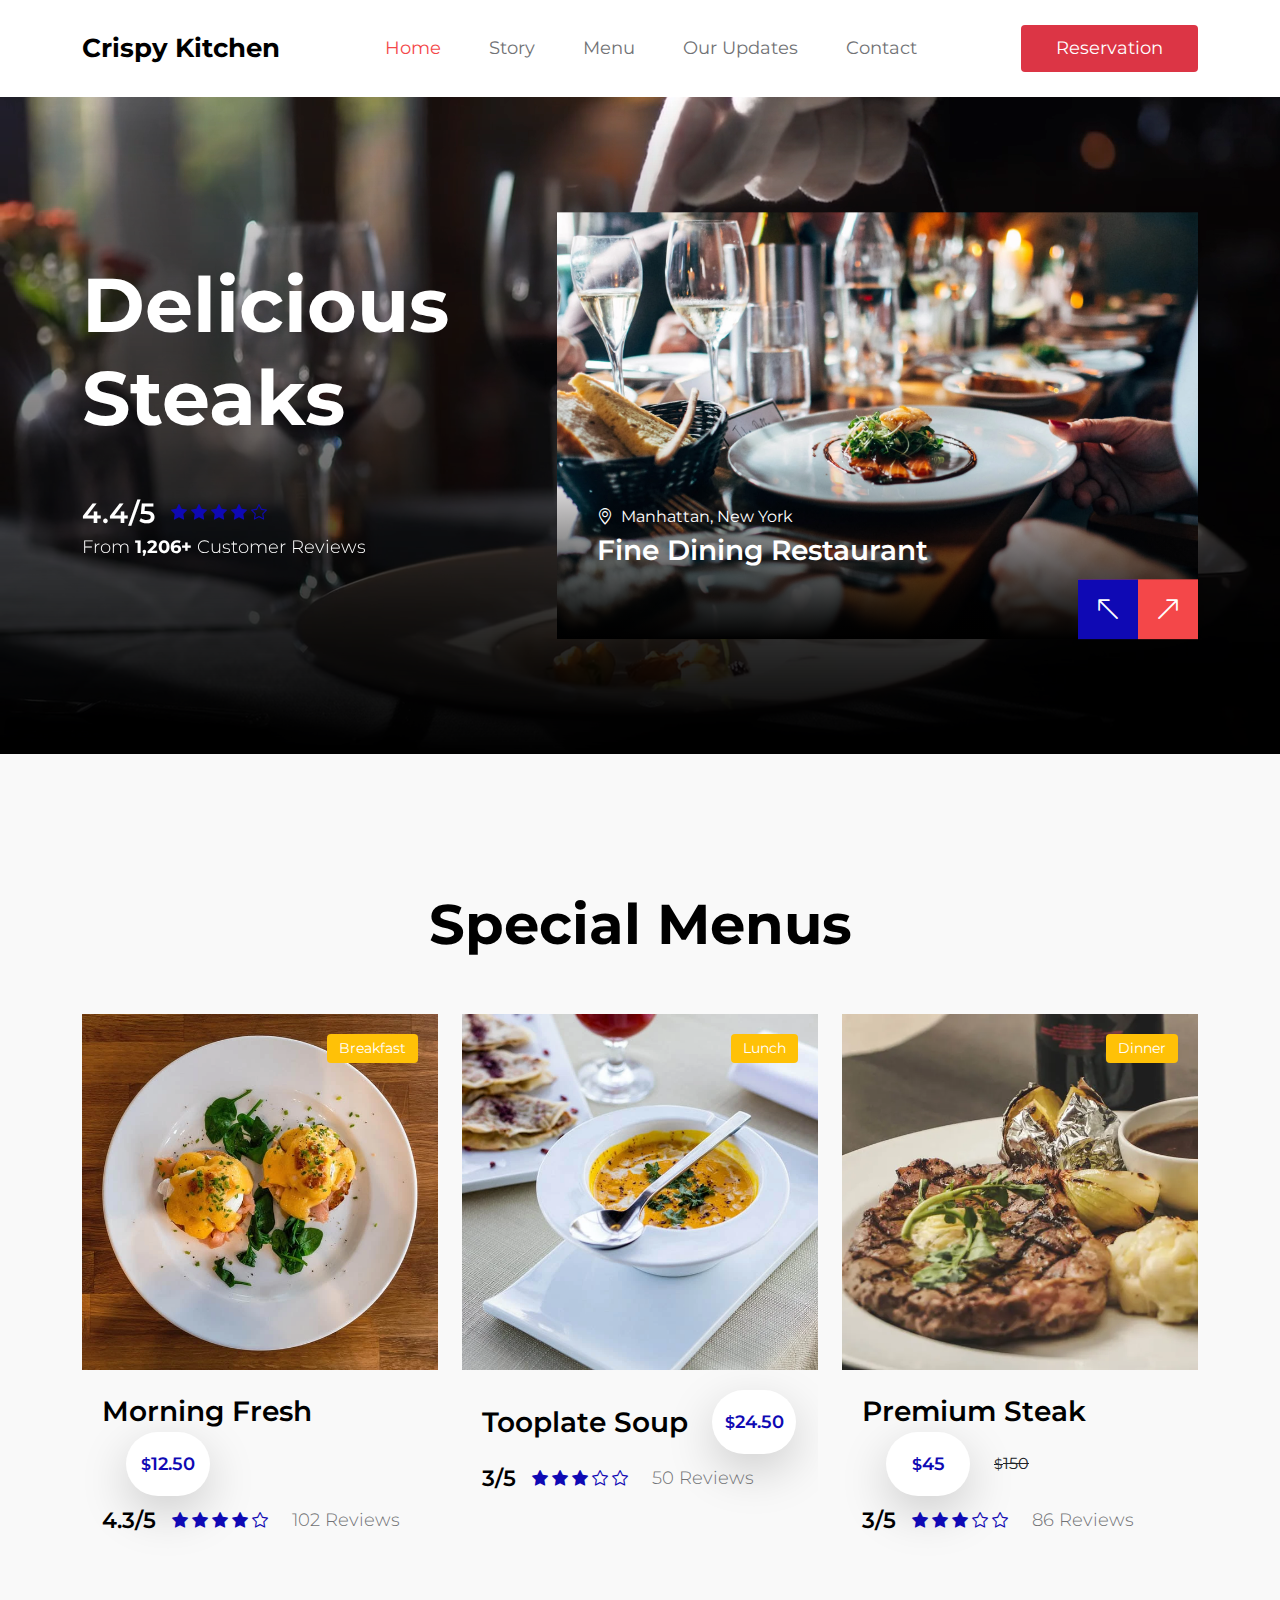
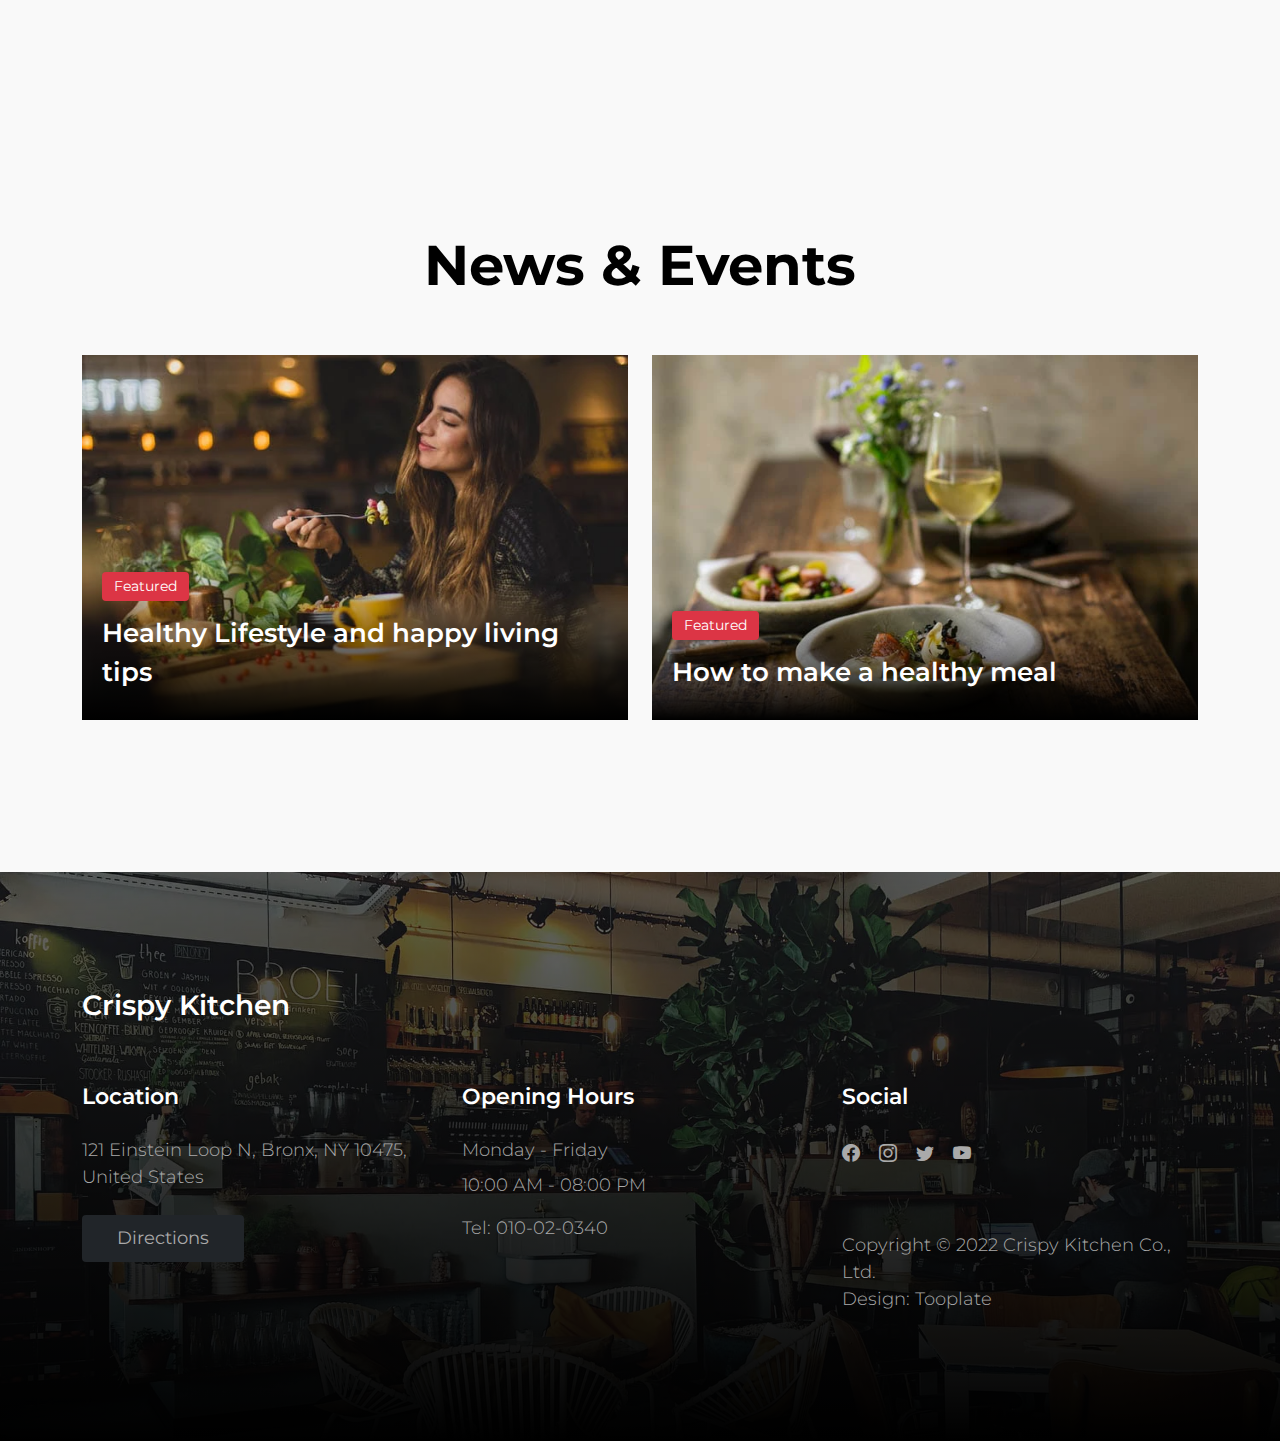
<file: index.html>
<!doctype html>
<html lang="en">
<head>
    <meta charset="utf-8">
    <meta name="viewport" content="width=device-width, initial-scale=1">
    <title>Crispy Kitchen - Bootstrap 5 HTML Template</title>
    <link rel="preconnect" href="https://fonts.googleapis.com">
    <link rel="preconnect" href="https://fonts.gstatic.com" crossorigin>
    <link href="https://fonts.googleapis.com/css2?family=Montserrat:wght@300;400;600;700&display=swap" rel="stylesheet">
    <link href="css/bootstrap.min.css" rel="stylesheet">
    <link href="css/bootstrap-icons.css" rel="stylesheet">
    <link href="css/tooplate-crispy-kitchen.css" rel="stylesheet">
</head>
<body>
    <nav class="navbar navbar-expand-lg bg-white shadow-lg">
        <div class="container">
            <button class="navbar-toggler" type="button" data-bs-toggle="collapse" data-bs-target="#navbarNav">
                <span class="navbar-toggler-icon"></span>
            </button>
            <a class="navbar-brand" href="index.html">Crispy Kitchen</a>
            <div class="d-lg-none">
                <button type="button" class="custom-btn btn btn-danger" data-bs-toggle="modal" data-bs-target="#BookingModal">Reservation</button>
            </div>
            <div class="collapse navbar-collapse" id="navbarNav">
                <ul class="navbar-nav mx-auto">
                    <li class="nav-item"><a class="nav-link active" href="index.html">Home</a></li>
                    <li class="nav-item"><a class="nav-link" href="about.html">Story</a></li>
                    <li class="nav-item"><a class="nav-link" href="menu.html">Menu</a></li>
                    <li class="nav-item"><a class="nav-link" href="news.html">Our Updates</a></li>
                    <li class="nav-item"><a class="nav-link" href="contact.html">Contact</a></li>
                </ul>
            </div>
            <div class="d-none d-lg-block">
                <button type="button" class="custom-btn btn btn-danger" data-bs-toggle="modal" data-bs-target="#BookingModal">Reservation</button>
            </div>
        </div>
    </nav>

    <main>
        <section class="hero">
            <div class="container">
                <div class="row">
                    <div class="col-lg-5 col-12 m-auto">
                        <div class="heroText">
                            <h1 class="text-white mb-lg-5 mb-3">Delicious Steaks</h1>
                            <div class="c-reviews my-3 d-flex flex-wrap align-items-center">
                                <div class="d-flex flex-wrap align-items-center">
                                    <h4 class="text-white mb-0 me-3">4.4/5</h4>
                                    <div class="reviews-stars">
                                        <i class="bi-star-fill reviews-icon"></i>
                                        <i class="bi-star-fill reviews-icon"></i>
                                        <i class="bi-star-fill reviews-icon"></i>
                                        <i class="bi-star-fill reviews-icon"></i>
                                        <i class="bi-star reviews-icon"></i>
                                    </div>
                                </div>
                                <p class="text-white w-100">From <strong>1,206+</strong> Customer Reviews</p>
                            </div>
                        </div>
                    </div>
                    <div class="col-lg-7 col-12">
                        <div id="carouselExampleCaptions" class="carousel carousel-fade hero-carousel slide" data-bs-ride="carousel">
                            <div class="carousel-inner">
                                <div class="carousel-item active">
                                    <div class="carousel-image-wrap">
                                        <img src="images/slide/jay-wennington-N_Y88TWmGwA-unsplash.webp" class="img-fluid carousel-image" alt="1" loading="lazy">
                                    </div>
                                    <div class="carousel-caption">
                                        <span class="text-white"><i class="bi-geo-alt me-2"></i>Manhattan, New York</span>
                                        <h4 class="hero-text">Fine Dining Restaurant</h4>
                                    </div>
                                </div>
                                <div class="carousel-item">
                                    <div class="carousel-image-wrap">
                                        <img src="images/slide/jason-leung-O67LZfeyYBk-unsplash.webp" class="img-fluid carousel-image" alt="2" loading="lazy">
                                    </div>
                                    <div class="carousel-caption">
                                        <div class="d-flex align-items-center">
                                            <h4 class="hero-text">Steak</h4>
                                            <span class="price-tag ms-4"><small>$</small>26.50</span>
                                        </div>
                                        <div class="d-flex flex-wrap align-items-center">
                                            <h5 class="reviews-text mb-0 me-3">3.8/5</h5>
                                            <div class="reviews-stars">
                                                <i class="bi-star-fill reviews-icon"></i>
                                                <i class="bi-star-fill reviews-icon"></i>
                                                <i class="bi-star-fill reviews-icon"></i>
                                                <i class="bi-star reviews-icon"></i>
                                                <i class="bi-star reviews-icon"></i>
                                            </div>
                                        </div>
                                    </div>
                                </div>
                                <div class="carousel-item">
                                    <div class="carousel-image-wrap">
                                        <img src="images/slide/ivan-torres-MQUqbmszGGM-unsplash.webp" class="img-fluid carousel-image" alt="3" loading="lazy">
                                    </div>
                                    <div class="carousel-caption">
                                        <div class="d-flex align-items-center">
                                            <h4 class="hero-text">Sausage Pasta</h4>
                                            <span class="price-tag ms-4"><small>$</small>18.25</span>
                                        </div>
                                        <div class="d-flex flex-wrap align-items-center">
                                            <h5 class="reviews-text mb-0 me-3">4.2/5</h5>
                                            <div class="reviews-stars">
                                                <i class="bi-star-fill reviews-icon"></i>
                                                <i class="bi-star-fill reviews-icon"></i>
                                                <i class="bi-star-fill reviews-icon"></i>
                                                <i class="bi-star-fill reviews-icon"></i>
                                                <i class="bi-star reviews-icon"></i>
                                            </div>
                                        </div>
                                    </div>
                                </div>
                            </div>
                            <button class="carousel-control-prev" type="button" data-bs-target="#carouselExampleCaptions" data-bs-slide="prev">
                                <span class="carousel-control-prev-icon" aria-hidden="true"></span>
                                <span class="visually-hidden">Previous</span>
                            </button>
                            <button class="carousel-control-next" type="button" data-bs-target="#carouselExampleCaptions" data-bs-slide="next">
                                <span class="carousel-control-next-icon" aria-hidden="true"></span>
                                <span class="visually-hidden">Next</span>
                            </button>
                        </div>
                    </div>
                </div>
            </div>
            <div class="video-wrap">
                <video autoplay loop muted class="custom-video">
                    <source src="video/production_ID_3769033.mp4" type="video/mp4">
                    Your browser does not support the video tag.
                </video>
            </div>
            <div class="overlay"></div>
        </section>

        <section class="menu section-padding">
            <div class="container">
                <div class="row">
                    <div class="col-12">
                        <h2 class="text-center mb-lg-5 mb-4">Special Menus</h2>
                    </div>
                    <div class="col-lg-4 col-md-6 col-12">
                        <div class="menu-thumb">
                            <div class="menu-image-wrap">
                                <img src="images/breakfast/brett-jordan-8xt8-HIFqc8-unsplash.webp" class="img-fluid menu-image" alt="4" loading="lazy">
                                <span class="menu-tag bg-warning">Breakfast</span>
                            </div>
                            <div class="menu-info d-flex flex-wrap align-items-center">
                                <h4 class="mb-0">Morning Fresh</h4>
                                <span class="price-tag bg-white shadow-lg ms-4"><small>$</small>12.50</span>
                                <div class="d-flex flex-wrap align-items-center w-100 mt-2">
                                    <h6 class="reviews-text mb-0 me-3">4.3/5</h6>
                                    <div class="reviews-stars">
                                        <i class="bi-star-fill reviews-icon"></i>
                                        <i class="bi-star-fill reviews-icon"></i>
                                        <i class="bi-star-fill reviews-icon"></i>
                                        <i class="bi-star-fill reviews-icon"></i>
                                        <i class="bi-star reviews-icon"></i>
                                    </div>
                                    <p class="reviews-text mb-0 ms-4">102 Reviews</p>
                                </div>
                            </div>
                        </div>
                    </div>
                    <div class="col-lg-4 col-md-6 col-12">
                        <div class="menu-thumb">
                            <div class="menu-image-wrap">
                                <img src="images/lunch/farhad-ibrahimzade-MGKqxm6u2bc-unsplash.webp" class="img-fluid menu-image" alt="5" loading="lazy">
                                <span class="menu-tag bg-warning">Lunch</span>
                            </div>
                            <div class="menu-info d-flex flex-wrap align-items-center">
                                <h4 class="mb-0">Tooplate Soup</h4>
                                <span class="price-tag bg-white shadow-lg ms-4"><small>$</small>24.50</span>
                                <div class="d-flex flex-wrap align-items-center w-100 mt-2">
                                    <h6 class="reviews-text mb-0 me-3">3/5</h6>
                                    <div class="reviews-stars">
                                        <i class="bi-star-fill reviews-icon"></i>
                                        <i class="bi-star-fill reviews-icon"></i>
                                        <i class="bi-star-fill reviews-icon"></i>
                                        <i class="bi-star reviews-icon"></i>
                                        <i class="bi-star reviews-icon"></i>
                                    </div>
                                    <p class="reviews-text mb-0 ms-4">50 Reviews</p>
                                </div>
                            </div>
                        </div>
                    </div>
                    <div class="col-lg-4 col-md-6 col-12">
                        <div class="menu-thumb">
                            <div class="menu-image-wrap">
                                <img src="images/dinner/keriliwi-c3mFafsFz2w-unsplash.webp" class="img-fluid menu-image" alt="6" loading="lazy">
                                <span class="menu-tag bg-warning">Dinner</span>
                            </div>
                            <div class="menu-info d-flex flex-wrap align-items-center">
                                <h4 class="mb-0">Premium Steak</h4>
                                <span class="price-tag bg-white shadow-lg ms-4"><small>$</small>45</span>
                                <del class="ms-4"><small>$</small>150</del>
                                <div class="d-flex flex-wrap align-items-center w-100 mt-2">
                                    <h6 class="reviews-text mb-0 me-3">3/5</h6>
                                    <div class="reviews-stars">
                                        <i class="bi-star-fill reviews-icon"></i>
                                        <i class="bi-star-fill reviews-icon"></i>
                                        <i class="bi-star-fill reviews-icon"></i>
                                        <i class="bi-star reviews-icon"></i>
                                        <i class="bi-star reviews-icon"></i>
                                    </div>
                                    <p class="reviews-text mb-0 ms-4">86 Reviews</p>
                                </div>
                            </div>
                        </div>
                    </div>
                </div>
            </div>
        </section>

        <section class="news section-padding">
            <div class="container">
                <div class="row">
                    <h2 class="text-center mb-lg-5 mb-4">News &amp; Events</h2>
                    <div class="col-lg-6 col-md-6 col-12">
                        <div class="news-thumb mb-4">
                            <a href="news-detail.html">
                                <img src="images/news/pablo-merchan-montes-Orz90t6o0e4-unsplash.webp" class="img-fluid news-image" alt="7" loading="lazy">
                            </a>
                            <div class="news-text-info news-text-info-large">
                                <span class="category-tag bg-danger">Featured</span>
                                <h5 class="news-title mt-2">
                                    <a href="news-detail.html" class="news-title-link">Healthy Lifestyle and happy living tips</a>
                                </h5>
                            </div>
                        </div>
                    </div>
                    <div class="col-lg-6 col-md-6 col-12">
                        <div class="news-thumb mb-4">
                            <a href="news-detail.html">
                                <img src="images/news/stefan-johnson-xIFbDeGcy44-unsplash.webp" class="img-fluid news-image" alt="8" loading="lazy">
                            </a>
                            <div class="news-text-info news-text-info-large">
                                <span class="category-tag bg-danger">Featured</span>
                                <h5 class="news-title mt-2">
                                    <a href="news-detail.html" class="news-title-link">How to make a healthy meal</a>
                                </h5>
                            </div>
                        </div>
                    </div>
                </div>
            </div>
        </section>
    </main>

    <footer class="site-footer section-padding">
        <div class="container">
            <div class="row">
                <div class="col-12">
                    <h4 class="text-white mb-4 me-5">Crispy Kitchen</h4>
                </div>
                <div class="col-lg-4 col-md-7 col-xs-12 tooplate-mt30">
                    <h6 class="text-white mb-lg-4 mb-3">Location</h6>
                    <p>121 Einstein Loop N, Bronx, NY 10475, United States</p>
                    <a href="https://goo.gl/maps/wZVGLA7q64uC1s886" class="custom-btn btn btn-dark mt-2">Directions</a>
                </div>
                <div class="col-lg-4 col-md-5 col-xs-12 tooplate-mt30">
                    <h6 class="text-white mb-lg-4 mb-3">Opening Hours</h6>
                    <p class="mb-2">Monday - Friday</p>
                    <p>10:00 AM - 08:00 PM</p>
                    <p>Tel: <a href="tel:010-02-0340" class="tel-link">010-02-0340</a></p>
                </div>
                <div class="col-lg-4 col-md-6 col-xs-12 tooplate-mt30">
                    <h6 class="text-white mb-lg-4 mb-3">Social</h6>
                    <ul class="social-icon">
                        <li><a href="#" class="social-icon-link bi-facebook"></a></li>
                        <li><a href="#" class="social-icon-link bi-instagram"></a></li>
                        <li><a href="#" class="social-icon-link bi-twitter"></a></li>
                        <li><a href="#" class="social-icon-link bi-youtube"></a></li>
                    </ul>
                    <p class="copyright-text tooplate-mt60">Copyright © 2022 Crispy Kitchen Co., Ltd.<br>Design: <a rel="nofollow" href="https://www.tooplate.com/" target="_blank">Tooplate</a></p>
                </div>
            </div>
        </div>
    </footer>

    <div class="modal fade" id="BookingModal" tabindex="-1" aria-labelledby="BookingModal" aria-hidden="true">
        <div class="modal-dialog modal-dialog-centered modal-xl">
            <div class="modal-content">
                <div class="modal-header">
                    <h3 class="mb-0">Reserve a table</h3>
                    <button type="button" class="btn-close" data-bs-dismiss="modal" aria-label="Close"></button>
                </div>
                <div class="modal-body d-flex flex-column justify-content-center">
                    <div class="booking">
                        <form class="booking-form row" role="form" action="#" method="post">
                            <div class="col-lg-6 col-12">
                                <label for="name" class="form-label">Full Name</label>
                                <input type="text" name="name" id="name" class="form-control" placeholder="Your Name" required>
                            </div>
                            <div class="col-lg-6 col-12">
                                <label for="email" class="form-label">Email Address</label>
                                <input type="email" name="email" id="email" class="form-control" placeholder="your@email.com" required>
                            </div>
                            <div class="col-lg-6 col-12">
                                <label for="phone" class="form-label">Phone Number</label>
                                <input type="tel" name="phone" id="phone" class="form-control" placeholder="123-456-7890">
                            </div>
                            <div class="col-lg-6 col-12">
                                <label for="people" class="form-label">Number of persons</label>
                                <input type="text" name="people" id="people" class="form-control" placeholder="12 persons">
                            </div>
                            <div class="col-lg-6 col-12">
                                <label for="date" class="form-label">Date</label>
                                <input type="date" name="date" id="date" class="form-control">
                            </div>
                            <div class="
</file>
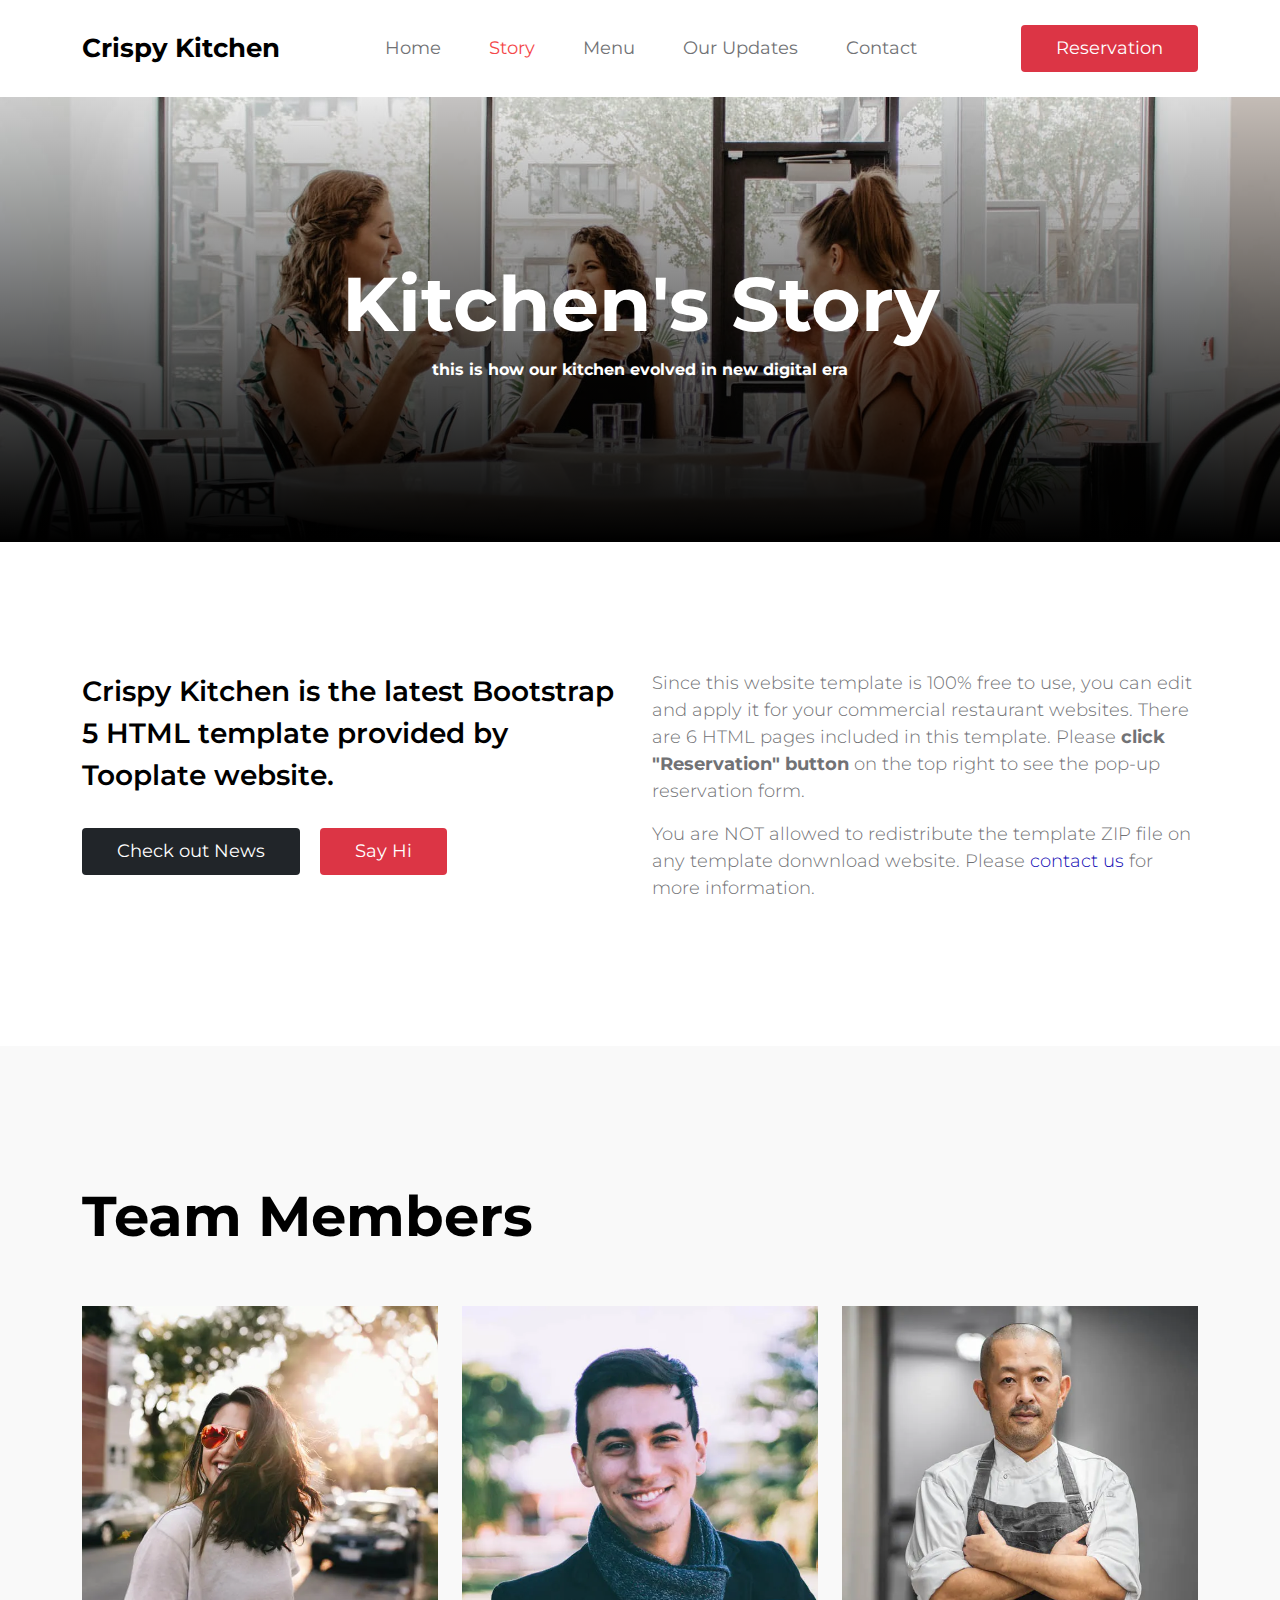
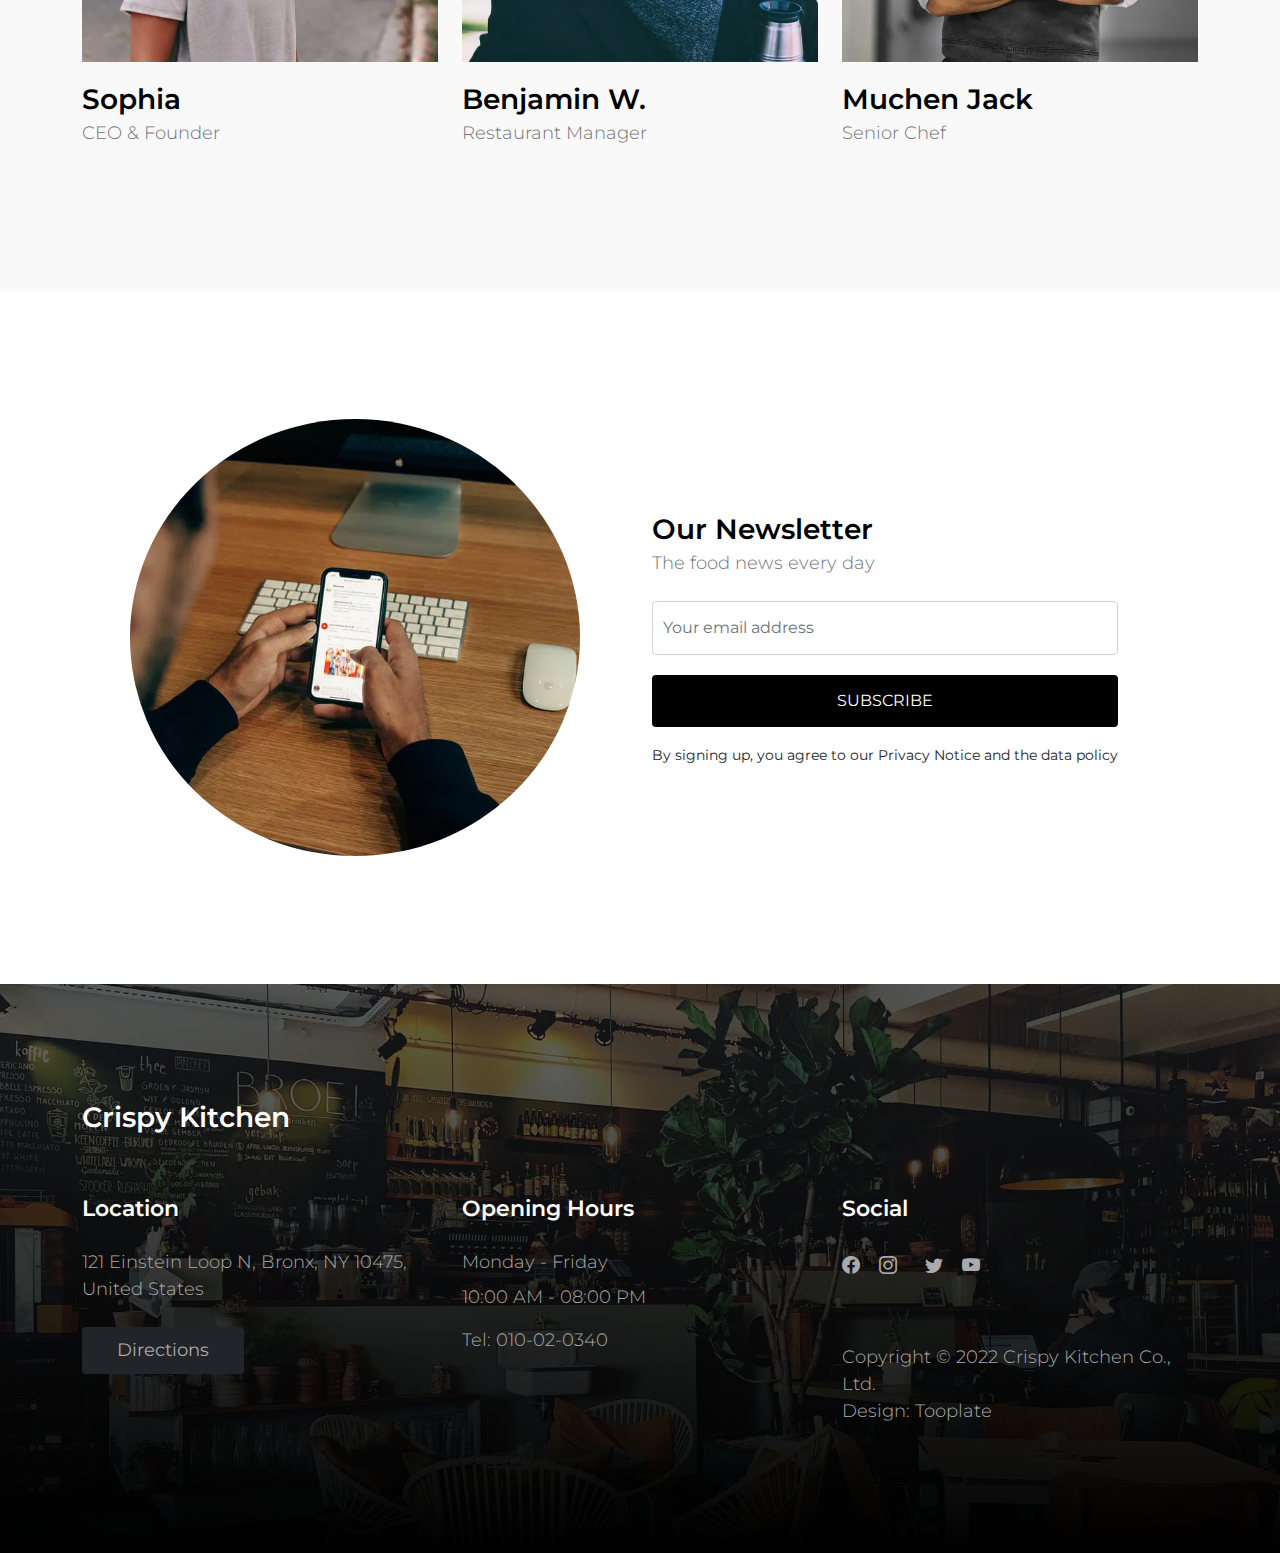
<file: about.html>
<!doctype html>
<html lang="en">
    <head>
        <meta charset="utf-8">
        <meta name="viewport" content="width=device-width, initial-scale=1">

        <meta name="description" content="">
        <meta name="author" content="">

        <title>About Crispy Kitchen HTML Template</title>

        <!-- CSS FILES -->        
        <link rel="preconnect" href="https://fonts.googleapis.com">
        
        <link rel="preconnect" href="https://fonts.gstatic.com" crossorigin>
        
        <link href="https://fonts.googleapis.com/css2?family=Montserrat:wght@300;400;600;700&display=swap" rel="stylesheet">                
        <link href="css/bootstrap.min.css" rel="stylesheet">

        <link href="css/bootstrap-icons.css" rel="stylesheet">

        <link href="css/tooplate-crispy-kitchen.css" rel="stylesheet">
<!--

Tooplate 2129 Crispy Kitchen

https://www.tooplate.com/view/2129-crispy-kitchen

-->
    </head>
    
    <body>
        
        <nav class="navbar navbar-expand-lg bg-white shadow-lg">
            <div class="container">
                <button class="navbar-toggler" type="button" data-bs-toggle="collapse" data-bs-target="#navbarNav" aria-controls="navbarNav" aria-expanded="false" aria-label="Toggle navigation">
                    <span class="navbar-toggler-icon"></span>
                </button>
                
                <a class="navbar-brand" href="index.html">
                    Crispy Kitchen
                </a>

                <div class="d-lg-none">
                    <button type="button" class="custom-btn btn btn-danger" data-bs-toggle="modal" data-bs-target="#BookingModal">Reservation</button>
                </div>

                <div class="collapse navbar-collapse" id="navbarNav">
                    <ul class="navbar-nav mx-auto">
                        <li class="nav-item">
                            <a class="nav-link" href="index.html">Home</a>
                        </li>

                        <li class="nav-item">
                            <a class="nav-link active" href="about.html">Story</a>
                        </li>

                        <li class="nav-item">
                            <a class="nav-link" href="menu.html">Menu</a>
                        </li>

                        <li class="nav-item">
                            <a class="nav-link" href="news.html">Our Updates</a>
                        </li>

                        <li class="nav-item">
                            <a class="nav-link" href="contact.html">Contact</a>
                        </li>
                    </ul>
                </div>

                <div class="d-none d-lg-block">
                    <button type="button" class="custom-btn btn btn-danger" data-bs-toggle="modal" data-bs-target="#BookingModal">Reservation</button>
                </div>

            </div>
        </nav>

        <main>

            <header class="site-header site-about-header">
                <div class="container">
                    <div class="row">

                        <div class="col-lg-10 col-12 mx-auto">
                            <h1 class="text-white">Kitchen's Story</h1>

                            <strong class="text-white">this is how our kitchen evolved in new digital era</strong>
                        </div>

                    </div>
                </div>

                <div class="overlay"></div>
            </header>

            <section class="about section-padding bg-white">
                <div class="container">
                    <div class="row">

                        <div class="col-lg-6 col-12 mb-2">
                            <h4 class="mb-3">Crispy Kitchen is the latest Bootstrap 5 HTML template provided by Tooplate website.</h4>

                            <a href="news.html" class="custom-btn btn btn-dark mt-3">Check out News</a>

                            <a href="contact.html" class="custom-btn btn btn-danger mt-3 ms-3">Say Hi</a>
                        </div>

                        <div class="col-lg-6 col-12">
                        
                        	<p>Since this website template is 100% free to use, you can edit and apply it for your commercial restaurant websites. There are 6 HTML pages included in this template. Please <strong>click "Reservation" button</strong> on the top right to see the pop-up reservation form.</p>
                        
                            <p>You are NOT allowed to redistribute the template ZIP file on any template donwnload website. Please <a href="https://www.tooplate.com/contact" target="_blank">contact us</a> for more information.</p>

                        </div>

                    </div>
                </div>
            </section>

            <section class="about section-padding">
                <div class="container">
                    <div class="row">

                        <div class="col-12">
                            <h2 class="mb-5">Team Members</h2>
                        </div>

                        <div class="col-lg-4 col-12">
                            <div class="team-thumb">
                                <img src="images/team/matthew-hamilton-tNCH0sKSZbA-unsplash.webp" class="img-fluid team-image" alt="1" loading="lazy">
                                
                                <div class="team-info">
                                    <h4 class="mt-3 mb-0">Sophia</h4>

                                    <p>CEO &amp; Founder</p>
                                </div>
                            </div>
                        </div>

                        <div class="col-lg-4 col-12 my-lg-0 my-4">
                            <div class="team-thumb">
                                <img src="images/team/nicolas-horn-MTZTGvDsHFY-unsplash.webp" class="img-fluid team-image" alt="2" loading="lazy">

                                <h4 class="mt-3 mb-0">Benjamin W.</h4>

                                <p>Restaurant Manager</p>
                            </div>
                        </div>

                        <div class="col-lg-4 col-12">
                            <div class="team-thumb">
                                <img src="images/team/rc-cf-FMh5o5m5N9E-unsplash.webp" class="img-fluid team-image" alt="3" loading="lazy">
                                
                                <h4 class="mt-3 mb-0">Muchen Jack</h4>

                                <p>Senior Chef</p>
                            </div>
                        </div>

                    </div>
                </div>
            </section>
            
            <section class="newsletter section-padding bg-white">
                <div class="container">
                    <div class="row">

                        <div class="col-lg-6 col-12">
                            <img src="images/charles-deluvio-FdDkfYFHqe4-unsplash.webp" class="img-fluid newsletter-image" alt="4" loading="lazy">
                        </div>

                        <div class="col-lg-6 col-12 d-flex align-items-center mt-5 mt-lg-0 mx-auto">
                            <div class="subscribe-form-wrap">
                                <h4 class="mb-0">Our Newsletter</h4>

                                <p>The food news every day</p>

                                <form class="custom-form subscribe-form mt-4" role="form">
                                    <input type="email" name="subscribe-email" id="subscribe-email" pattern="[^ @]*@[^ @]*" class="form-control" placeholder="Your email address" required="">

                                    <button type="submit" class="form-control mb-3" id="subscribe">Subscribe</button>

                                    <small>By signing up, you agree to our Privacy Notice and the data policy</small>
                                    </div>
                                </form>
                            </div>
                        </div>

                    </div>
                </div>
            </section>

        </main>

        <footer class="site-footer section-padding">
            
            <div class="container">
                
                <div class="row">

                    <div class="col-12">
                        <h4 class="text-white mb-4 me-5">Crispy Kitchen</h4>
                    </div>

                    <div class="col-lg-4 col-md-7 col-xs-12 tooplate-mt30">
                        <h6 class="text-white mb-lg-4 mb-3">Location</h6>

                        <p>121 Einstein Loop N, Bronx, NY 10475, United States</p>

                        <a href="https://goo.gl/maps/wZVGLA7q64uC1s886" class="custom-btn btn btn-dark mt-2">Directions</a>
                    </div>

                    <div class="col-lg-4 col-md-5 col-xs-12 tooplate-mt30">
                        <h6 class="text-white mb-lg-4 mb-3">Opening Hours</h6>

                        <p class="mb-2">Monday - Friday</p>

                        <p>10:00 AM - 08:00 PM</p>

                        <p>Tel: <a href="tel: 010-02-0340" class="tel-link">010-02-0340</a></p>
                    </div>

                    <div class="col-lg-4 col-md-6 col-xs-12 tooplate-mt30">
                        <h6 class="text-white mb-lg-4 mb-3">Social</h6>

                        <ul class="social-icon">
                            <li><a href="#" class="social-icon-link bi-facebook"></a></li>

                            <li><a href="#" class="social-icon-link bi-instagram"></a></li>

                            <<li><a href="https://twitter.com/search?q=tooplate.com&src=typed_query&f=live" target="_blank"
                            	 class="social-icon-link bi-twitter"></a></li>

                            <li><a href="#" class="social-icon-link bi-youtube"></a></li>
                        </ul>
                    
                        <p class="copyright-text tooplate-mt60">Copyright © 2022 Crispy Kitchen Co., Ltd.
                        <br>Design: <a rel="nofollow" href="https://www.tooplate.com/" target="_blank">Tooplate</a></p>
                        
                    </div>

                </div><!-- row ending -->
                
             </div><!-- container ending -->
             
        </footer>

        <!-- Modal -->
        <div class="modal fade" id="BookingModal" tabindex="-1" aria-labelledby="BookingModal" aria-hidden="true">
            <div class="modal-dialog modal-dialog-centered modal-xl">
                <div class="modal-content">
                    <div class="modal-header">
                        <h3 class="mb-0">Reserve a table</h3>

                        <button type="button" class="btn-close" data-bs-dismiss="modal" aria-label="Close"></button>
                    </div>

                    <div class="modal-body d-flex flex-column justify-content-center">
                        <div class="booking">
                            
                            <form class="booking-form row" role="form" action="#" method="post">
                                <div class="col-lg-6 col-12">
                                    <label for="name" class="form-label">Full Name</label>

                                    <input type="text" name="name" id="name" class="form-control" placeholder="Your Name" required>
                                </div>

                                <div class="col-lg-6 col-12">
                                    <label for="email" class="form-label">Email Address</label>

                                    <input type="email" name="email" id="email" pattern="[^ @]*@[^ @]*" class="form-control" placeholder="your@email.com" required>
                                </div>

                                <div class="col-lg-6 col-12">
                                    <label for="phone" class="form-label">Phone Number</label>

                                    <input type="telephone" name="phone" id="phone" pattern="[0-9]{3}-[0-9]{3}-[0-9]{4}" class="form-control" placeholder="123-456-7890">
                                </div>

                                <div class="col-lg-6 col-12">
                                    <label for="people" class="form-label">Number of persons</label>

                                    <input type="text" name="people" id="people" class="form-control" placeholder="12 persons">
                                </div>

                                <div class="col-lg-6 col-12">
                                    <label for="date" class="form-label">Date</label>

                                    <input type="date" name="date" id="date" value="" class="form-control">
                                </div>

                                <div class="col-lg-6 col-12">
                                    <label for="time" class="form-label">Time</label>

                                    <select class="form-select form-control" name="time" id="time">
                                      <option value="5" selected>5:00 PM</option>
                                      <option value="6">6:00 PM</option>
                                      <option value="7">7:00 PM</option>
                                      <option value="8">8:00 PM</option>
                                      <option value="9">9:00 PM</option>
                                    </select>
                                </div>

                                <div class="col-12">
                                    <label for="message" class="form-label">Special Request</label>

                                    <textarea class="form-control" rows="4" id="message" name="message" placeholder=""></textarea>
                                </div>

                                <div class="col-lg-4 col-12 ms-auto">
                                    <button type="submit" class="form-control">Submit Request</button>
                                </div>
                            </form>
                        </div>
                    </div>

                    <div class="modal-footer"></div>
                    
                </div>
                
            </div>
        </div>

        <!-- JAVASCRIPT FILES -->
        <script src="js/jquery.min.js"></script>
        <script src="js/bootstrap.bundle.min.js"></script>
        <script src="js/custom.js"></script>

    </body>
</html>
</file>
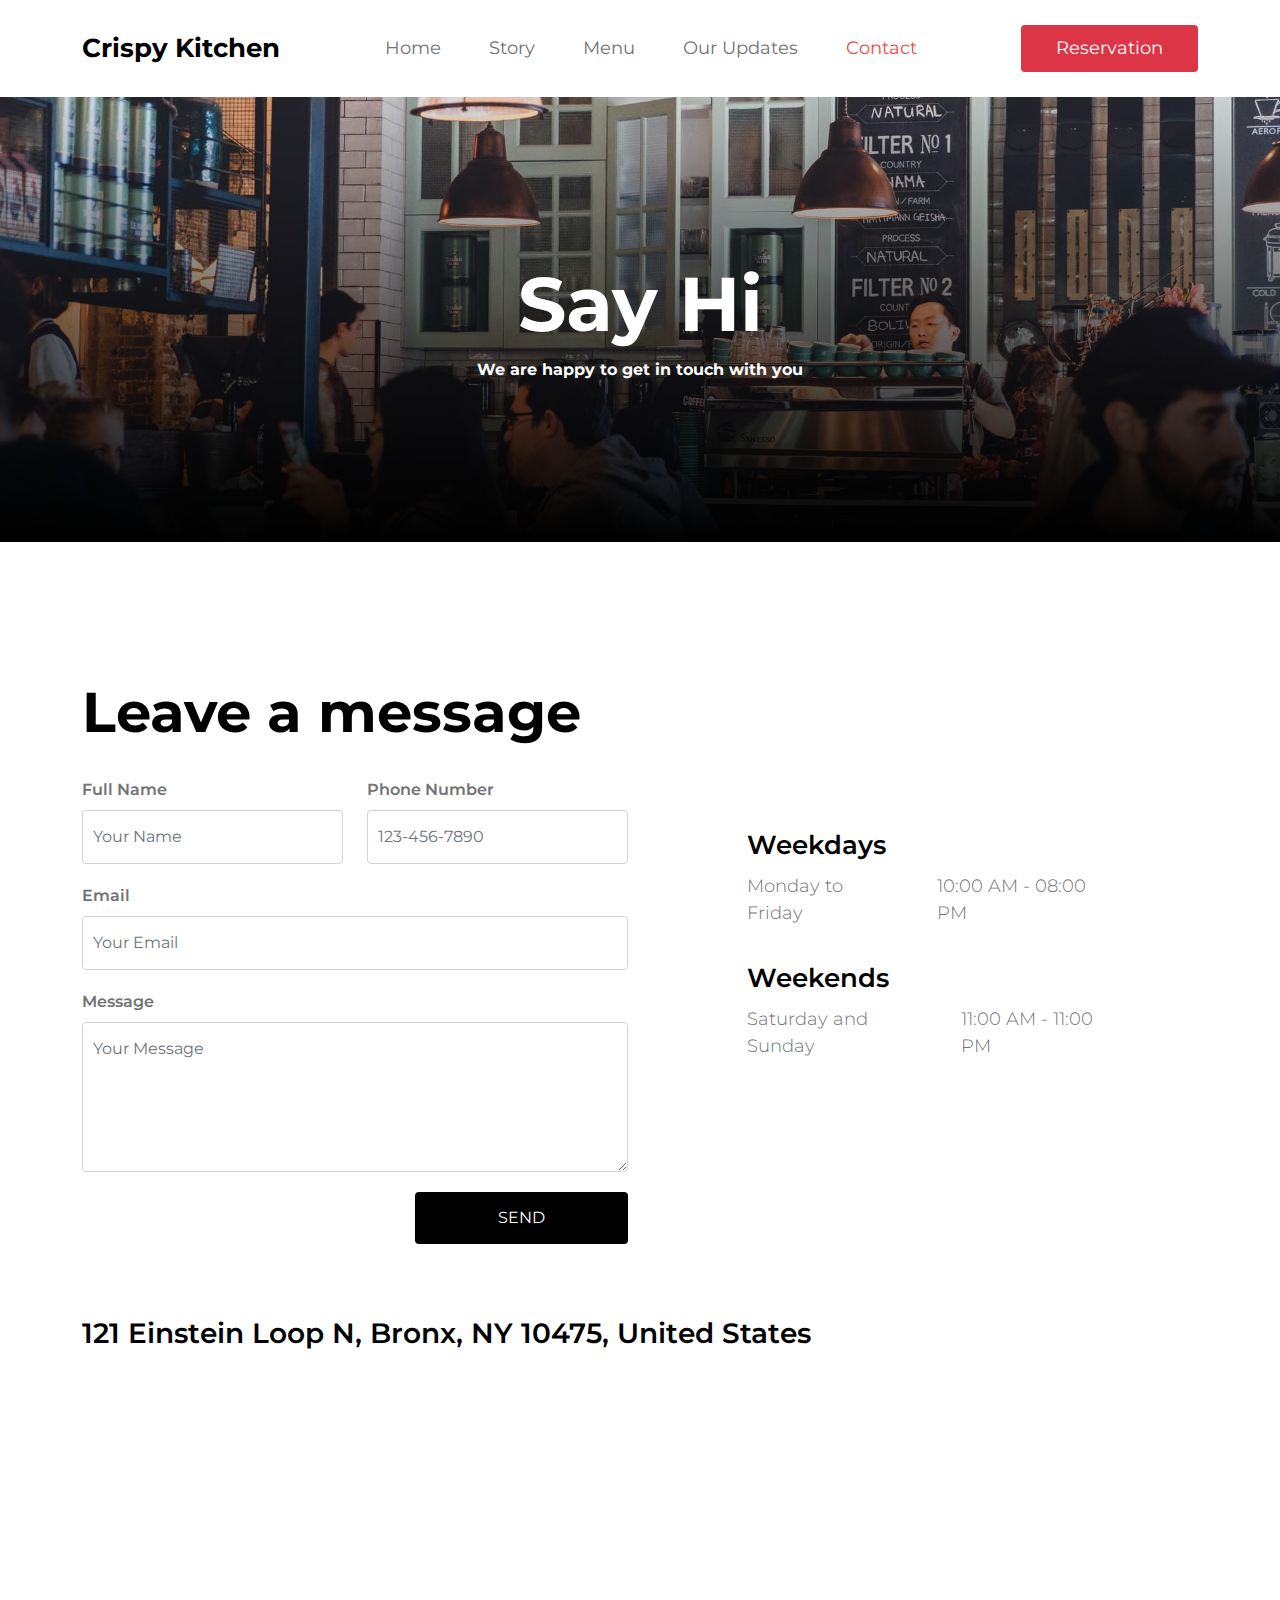
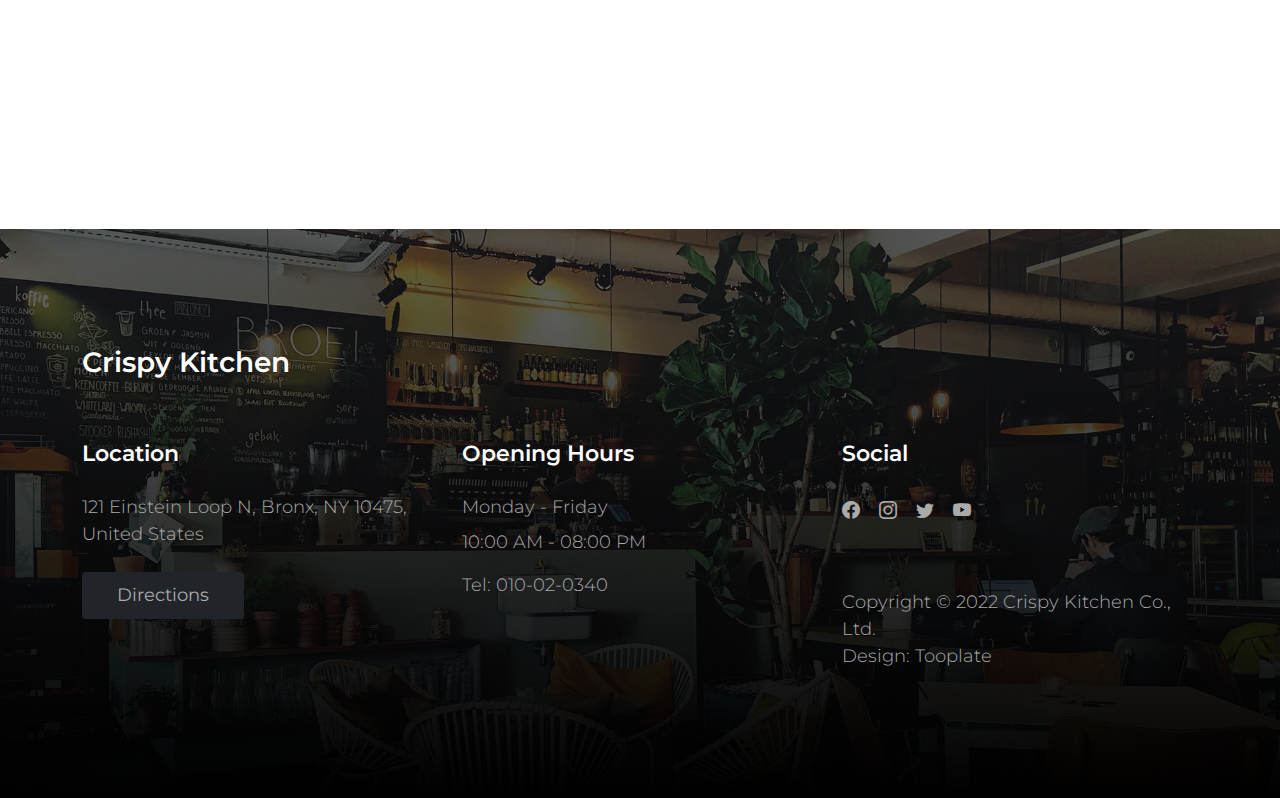
<file: contact.html>
<!doctype html>
<html lang="en">
    <head>
        <meta charset="utf-8">
        <meta name="viewport" content="width=device-width, initial-scale=1">

        <meta name="description" content="">
        <meta name="author" content="">

        <title>Crispy Kitchen - Contact Page</title>

        <!-- CSS FILES -->        
        <link rel="preconnect" href="https://fonts.googleapis.com">
        
        <link rel="preconnect" href="https://fonts.gstatic.com" crossorigin>
        
        <link href="https://fonts.googleapis.com/css2?family=Montserrat:wght@300;400;600;700&display=swap" rel="stylesheet">                
        <link href="css/bootstrap.min.css" rel="stylesheet">

        <link href="css/bootstrap-icons.css" rel="stylesheet">

        <link href="css/tooplate-crispy-kitchen.css" rel="stylesheet">
<!--

Tooplate 2129 Crispy Kitchen

https://www.tooplate.com/view/2129-crispy-kitchen

-->
    </head>
    
    <body>
        
        <nav class="navbar navbar-expand-lg bg-white shadow-lg">
            <div class="container">
                <button class="navbar-toggler" type="button" data-bs-toggle="collapse" data-bs-target="#navbarNav" aria-controls="navbarNav" aria-expanded="false" aria-label="Toggle navigation">
                    <span class="navbar-toggler-icon"></span>
                </button>
                
                <a class="navbar-brand" href="index.html">
                    Crispy Kitchen
                </a>

                <div class="d-lg-none">
                    <button type="button" class="custom-btn btn btn-danger" data-bs-toggle="modal" data-bs-target="#BookingModal">Reservation</button>
                </div>

                <div class="collapse navbar-collapse" id="navbarNav">
                    <ul class="navbar-nav mx-auto">
                        <li class="nav-item">
                            <a class="nav-link" href="index.html">Home</a>
                        </li>

                        <li class="nav-item">
                            <a class="nav-link" href="about.html">Story</a>
                        </li>

                        <li class="nav-item">
                            <a class="nav-link" href="menu.html">Menu</a>
                        </li>

                        <li class="nav-item">
                            <a class="nav-link" href="news.html">Our Updates</a>
                        </li>

                        <li class="nav-item">
                            <a class="nav-link active" href="contact.html">Contact</a>
                        </li>
                    </ul>
                </div>

                <div class="d-none d-lg-block">
                    <button type="button" class="custom-btn btn btn-danger" data-bs-toggle="modal" data-bs-target="#BookingModal">Reservation</button>
                </div>

            </div>
        </nav>

        <main>

            <header class="site-header site-contact-header">
                <div class="container">
                    <div class="row">

                        <div class="col-lg-10 col-12 mx-auto">
                            <h1 class="text-white">Say Hi</h1>

                            <strong class="text-white">We are happy to get in touch with you</strong>
                        </div>

                    </div>
                </div>
                
                <div class="overlay"></div>
            </header>

            <section class="contact section-padding">
                <div class="container">
                    <div class="row">

                        <div class="col-12">
                            <h2 class="mb-4">Leave a message</h2>
                        </div>

                        <div class="col-lg-6 col-12">
                            <form class="custom-form contact-form row" action="#" method="post" role="form">
                                <div class="col-lg-6 col-6">
                                    <label for="contact-name" class="form-label">Full Name</label>

                                    <input type="text" name="contact-name" id="contact-name" class="form-control" placeholder="Your Name" required>
                                </div>

                                <div class="col-lg-6 col-6">
                                    <label for="contact-phone" class="form-label">Phone Number</label>

                                    <input type="telephone" name="contact-phone" id="contact-phone" pattern="[0-9]{3}-[0-9]{3}-[0-9]{4}" class="form-control" placeholder="123-456-7890">
                                </div>

                                <div class="col-12">
                                    <label for="contact-email" class="form-label">Email</label>

                                    <input type="email" name="contact-email" id="contact-email" pattern="[^ @]*@[^ @]*" class="form-control" placeholder="Your Email" required="">

                                    <label for="contact-message" class="form-label">Message</label>

                                    <textarea class="form-control" rows="5" id="contact-message" name="contact-message" placeholder="Your Message"></textarea>
                                </div>

                                <div class="col-lg-5 col-12 ms-auto">
                                    <button type="submit" class="form-control">Send</button>
                                </div>
                            </form>
                        </div>

                        <div class="col-lg-4 col-12 mx-auto mt-lg-5 mt-4">

                            <h5>Weekdays</h5>

                            <div class="d-flex mb-lg-3">
                                <p>Monday to Friday</p>

                                <p class="ms-5">10:00 AM - 08:00 PM</p>
                            </div>

                            <h5>Weekends</h5>

                            <div class="d-flex">
                                <p>Saturday and Sunday</p>

                                <p class="ms-5">11:00 AM - 11:00 PM</p>
                            </div>
                        </div>

                        <div class="col-12">
                            <h4 class="mt-5 mb-4">121 Einstein Loop N, Bronx, NY 10475, United States</h4>

                            <div class="google-map pt-3">
                                <iframe src="https://www.google.com/maps/embed?pb=!1m18!1m12!1m3!1d14920.891757756479!2d-73.83496372506556!3d40.8623107607295!2m3!1f0!2f0!3f0!3m2!1i1024!2i768!4f13.1!3m3!1m2!1s0x89c28cbc17f4a0c3%3A0x9ae0f1e804a817d!2s121%20Einstein%20Loop%20N%2C%20Bronx%2C%20NY%2010475%2C%20USA!5e0!3m2!1sen!2sth!4v1650470337727!5m2!1sen!2sth" width="100%" height="300" style="border:0;" allowfullscreen="" loading="lazy"></iframe>
                            </div>
                        </div>

                    </div>
                </div>
            </section>

        </main>

        <footer class="site-footer section-padding">
            
            <div class="container">
                
                <div class="row">

                    <div class="col-12">
                        <h4 class="text-white mb-4 me-5">Crispy Kitchen</h4>
                    </div>

                    <div class="col-lg-4 col-md-7 col-xs-12 tooplate-mt30">
                        <h6 class="text-white mb-lg-4 mb-3">Location</h6>

                        <p>121 Einstein Loop N, Bronx, NY 10475, United States</p>

                        <a href="https://goo.gl/maps/wZVGLA7q64uC1s886" class="custom-btn btn btn-dark mt-2">Directions</a>
                    </div>

                    <div class="col-lg-4 col-md-5 col-xs-12 tooplate-mt30">
                        <h6 class="text-white mb-lg-4 mb-3">Opening Hours</h6>

                        <p class="mb-2">Monday - Friday</p>

                        <p>10:00 AM - 08:00 PM</p>

                        <p>Tel: <a href="tel: 010-02-0340" class="tel-link">010-02-0340</a></p>
                    </div>

                    <div class="col-lg-4 col-md-6 col-xs-12 tooplate-mt30">
                        <h6 class="text-white mb-lg-4 mb-3">Social</h6>

                        <ul class="social-icon">
                            <li><a href="#" class="social-icon-link bi-facebook"></a></li>

                            <li><a href="#" class="social-icon-link bi-instagram"></a></li>

                            <li><a href="https://twitter.com/search?q=tooplate.com&src=typed_query&f=live" target="_blank"
                            	 class="social-icon-link bi-twitter"></a></li>

                            <li><a href="#" class="social-icon-link bi-youtube"></a></li>
                        </ul>
                    
                        <p class="copyright-text tooplate-mt60">Copyright © 2022 Crispy Kitchen Co., Ltd.
                        <br>Design: <a rel="nofollow" href="https://www.tooplate.com/" target="_blank">Tooplate</a></p>
                        
                    </div>

                </div><!-- row ending -->
                
             </div><!-- container ending -->
             
        </footer>

        <!-- Modal -->
        <div class="modal fade" id="BookingModal" tabindex="-1" aria-labelledby="BookingModal" aria-hidden="true">
            <div class="modal-dialog modal-dialog-centered modal-xl">
                <div class="modal-content">
                    <div class="modal-header">
                        <h3 class="mb-0">Reserve a table</h3>

                        <button type="button" class="btn-close" data-bs-dismiss="modal" aria-label="Close"></button>
                    </div>

                    <div class="modal-body d-flex flex-column justify-content-center">
                        <div class="booking">
                            
                            <form class="booking-form row" role="form" action="#" method="post">
                                <div class="col-lg-6 col-12">
                                    <label for="name" class="form-label">Full Name</label>

                                    <input type="text" name="name" id="name" class="form-control" placeholder="Your Name" required>
                                </div>

                                <div class="col-lg-6 col-12">
                                    <label for="email" class="form-label">Email Address</label>

                                    <input type="email" name="email" id="email" pattern="[^ @]*@[^ @]*" class="form-control" placeholder="your@email.com" required>
                                </div>

                                <div class="col-lg-6 col-12">
                                    <label for="phone" class="form-label">Phone Number</label>

                                    <input type="telephone" name="phone" id="phone" pattern="[0-9]{3}-[0-9]{3}-[0-9]{4}" class="form-control" placeholder="123-456-7890">
                                </div>

                                <div class="col-lg-6 col-12">
                                    <label for="people" class="form-label">Number of persons</label>

                                    <input type="text" name="people" id="people" class="form-control" placeholder="12 persons">
                                </div>

                                <div class="col-lg-6 col-12">
                                    <label for="date" class="form-label">Date</label>

                                    <input type="date" name="date" id="date" value="" class="form-control">
                                </div>

                                <div class="col-lg-6 col-12">
                                    <label for="time" class="form-label">Time</label>

                                    <select class="form-select form-control" name="time" id="time">
                                      <option value="5" selected>5:00 PM</option>
                                      <option value="6">6:00 PM</option>
                                      <option value="7">7:00 PM</option>
                                      <option value="8">8:00 PM</option>
                                      <option value="9">9:00 PM</option>
                                    </select>
                                </div>

                                <div class="col-12">
                                    <label for="message" class="form-label">Special Request</label>

                                    <textarea class="form-control" rows="4" id="message" name="message" placeholder=""></textarea>
                                </div>

                                <div class="col-lg-4 col-12 ms-auto">
                                    <button type="submit" class="form-control">Submit Request</button>
                                </div>
                            </form>
                        </div>
                    </div>

                    <div class="modal-footer"></div>
                    
                </div>
                
            </div>
        </div>

        <!-- JAVASCRIPT FILES -->
        <script src="js/jquery.min.js"></script>
        <script src="js/bootstrap.bundle.min.js"></script>
        <script src="js/custom.js"></script>

    </body>
</html>
</file>
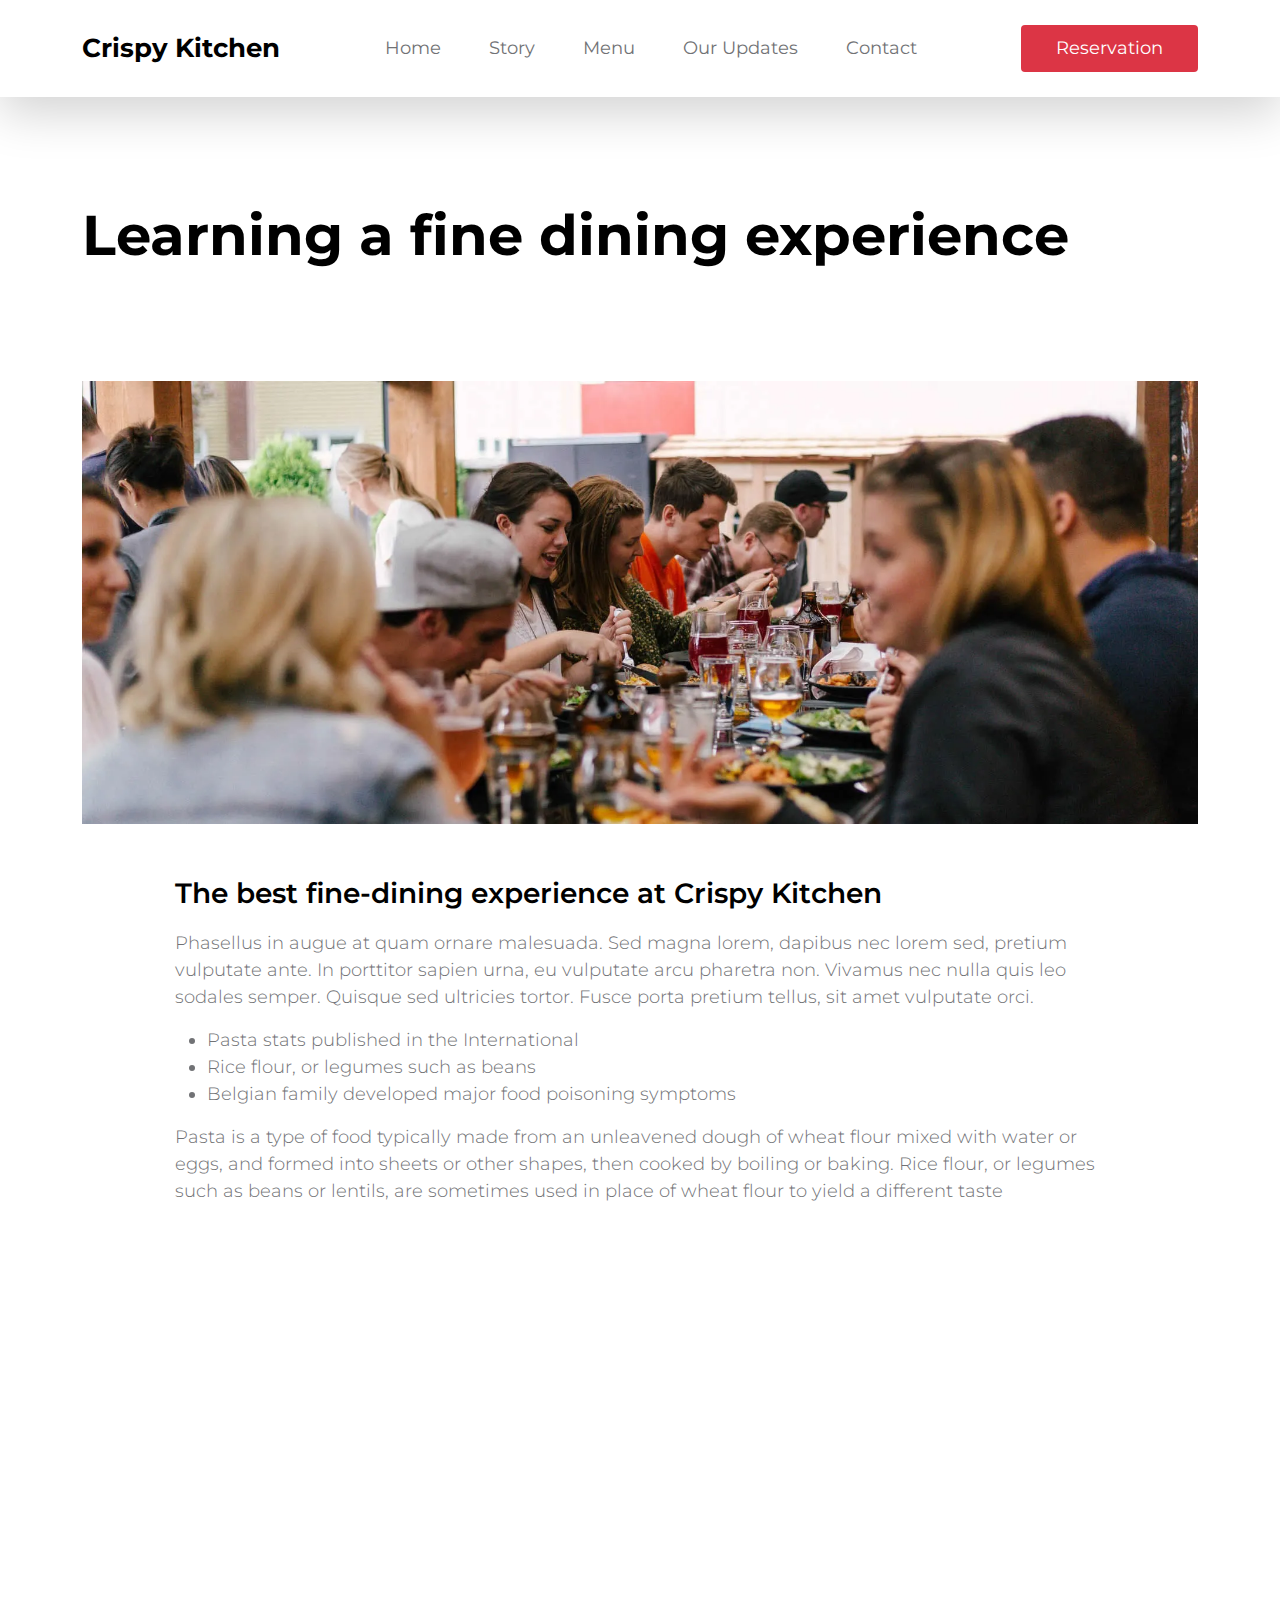
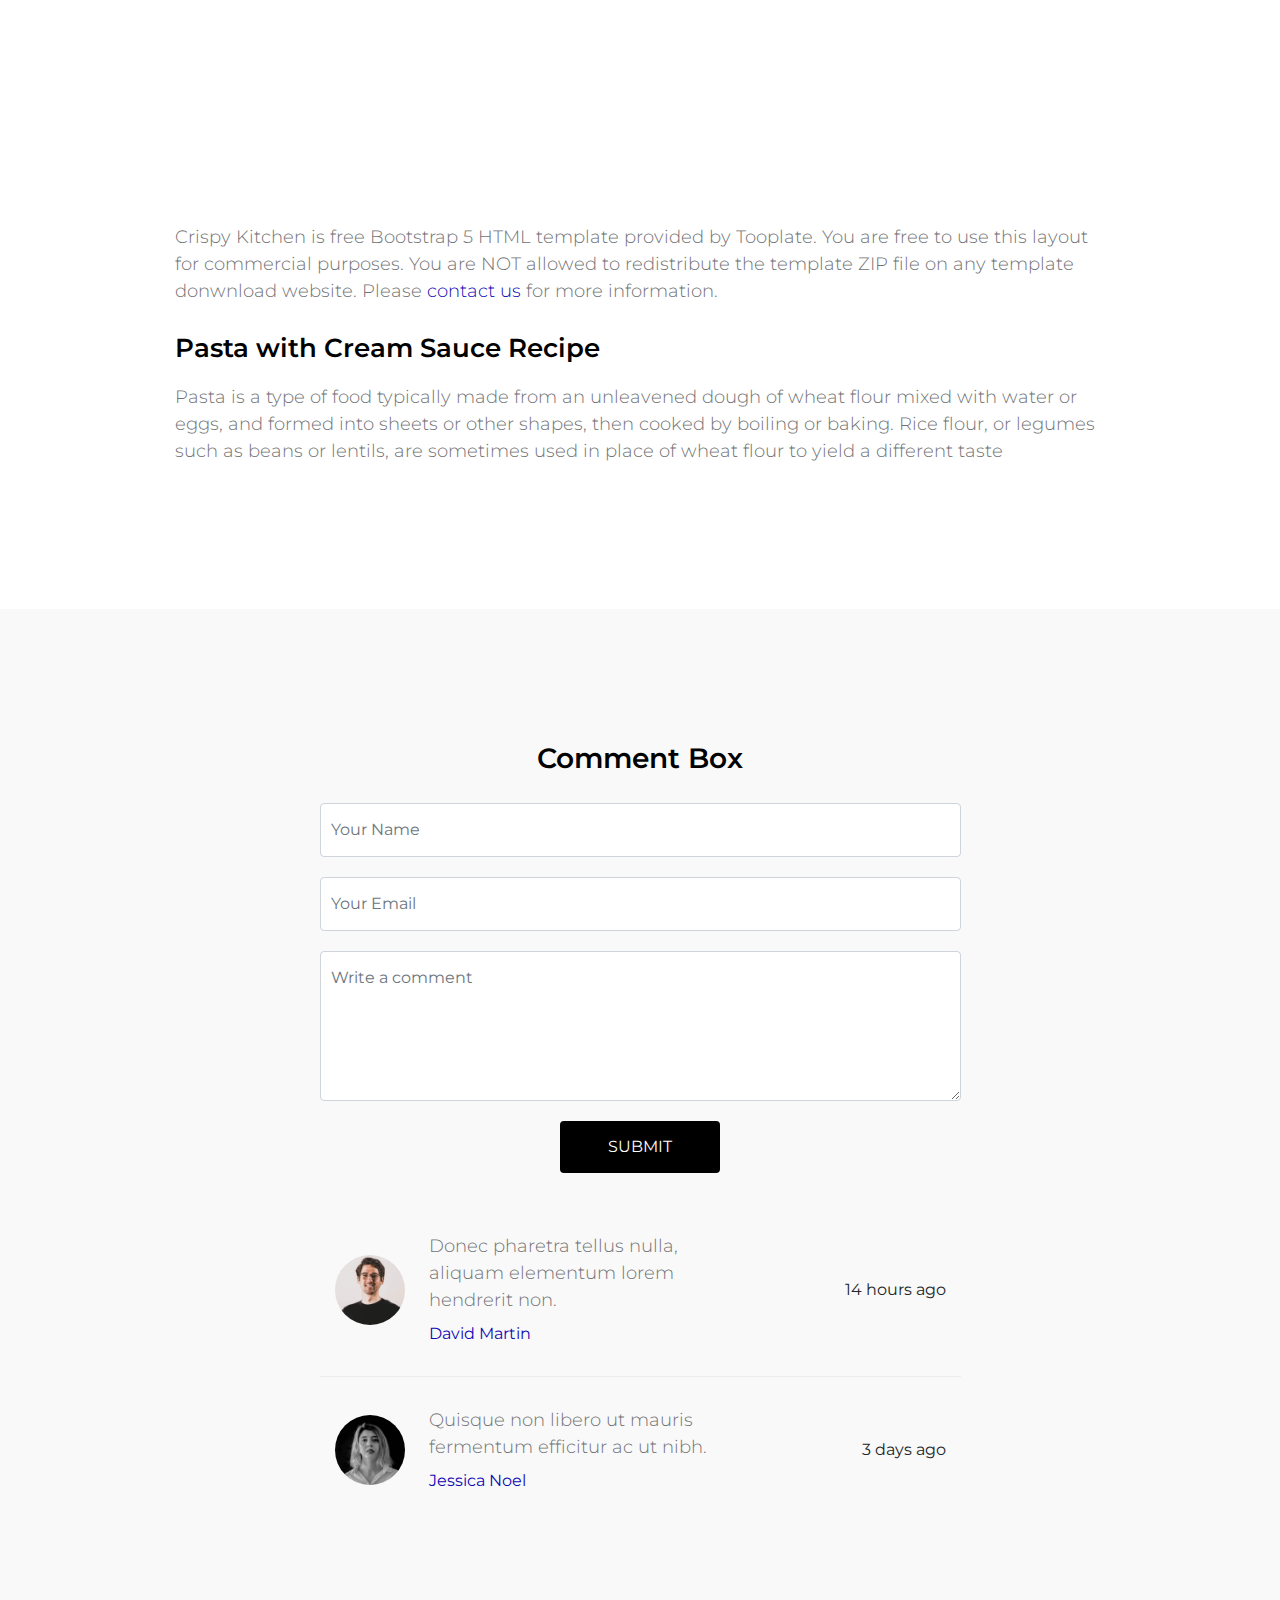
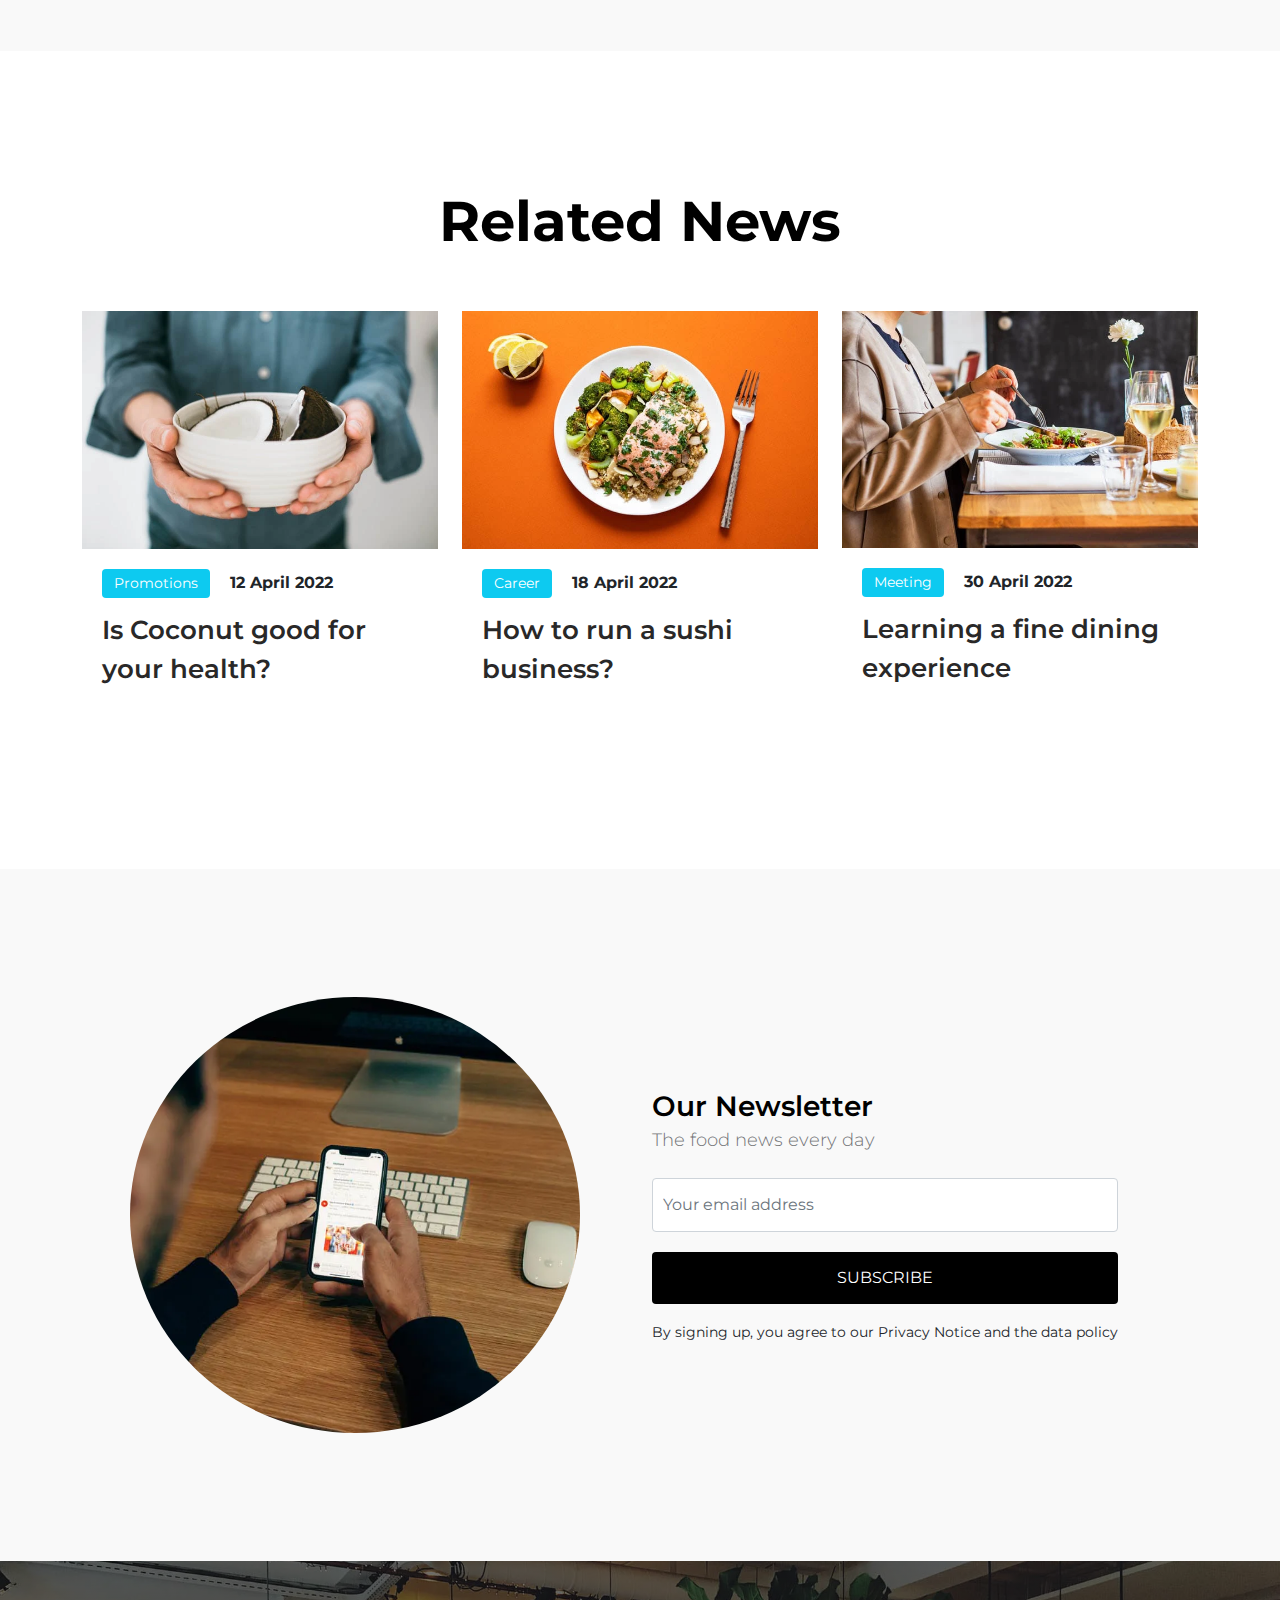
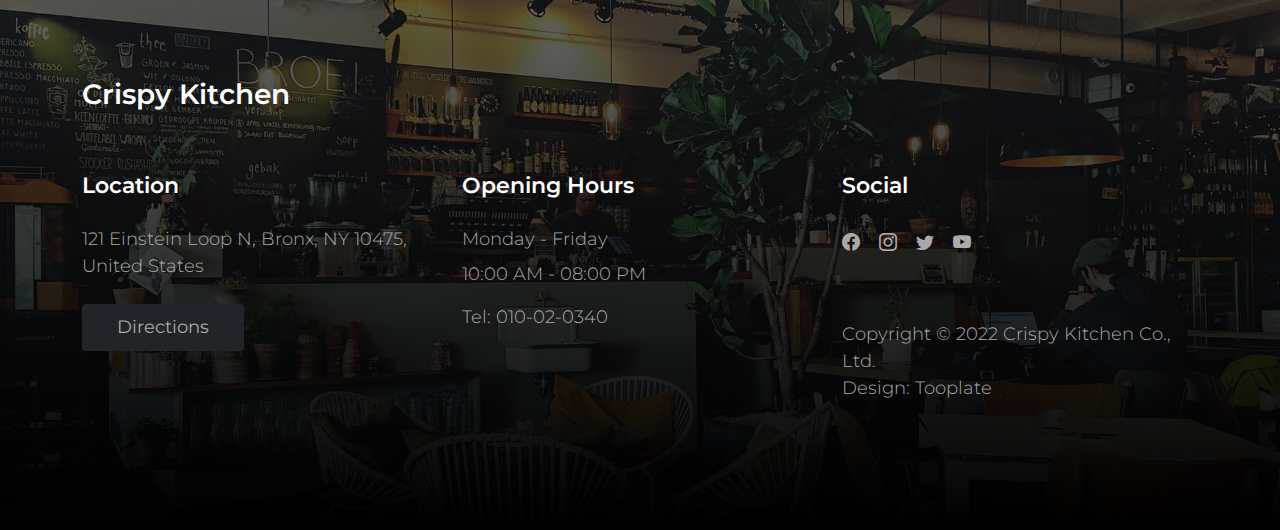
<file: news-detail.html>
<!doctype html>
<html lang="en">
    <head>
        <meta charset="utf-8">
        <meta name="viewport" content="width=device-width, initial-scale=1">

        <meta name="description" content="">
        <meta name="author" content="">

        <title>Crispy Kitchen - News Page</title>

        <!-- CSS FILES -->  
        <link rel="preconnect" href="https://fonts.googleapis.com">
        
        <link rel="preconnect" href="https://fonts.gstatic.com" crossorigin>
        
        <link href="https://fonts.googleapis.com/css2?family=Montserrat:wght@300;400;600;700&display=swap" rel="stylesheet">                      
        <link href="css/bootstrap.min.css" rel="stylesheet">

        <link href="css/bootstrap-icons.css" rel="stylesheet">

        <link href="css/tooplate-crispy-kitchen.css" rel="stylesheet">
<!--

Tooplate 2129 Crispy Kitchen

https://www.tooplate.com/view/2129-crispy-kitchen

-->
    </head>
    
    <body>
        
        <nav class="navbar navbar-expand-lg bg-white shadow-lg">
            <div class="container">
                <button class="navbar-toggler" type="button" data-bs-toggle="collapse" data-bs-target="#navbarNav" aria-controls="navbarNav" aria-expanded="false" aria-label="Toggle navigation">
                    <span class="navbar-toggler-icon"></span>
                </button>
                
                <a class="navbar-brand" href="index.html">
                    Crispy Kitchen
                </a>

                <div class="d-lg-none">
                    <button type="button" class="custom-btn btn btn-danger" data-bs-toggle="modal" data-bs-target="#BookingModal">Reservation</button>
                </div>

                <div class="collapse navbar-collapse" id="navbarNav">
                    <ul class="navbar-nav mx-auto">
                        <li class="nav-item">
                            <a class="nav-link" href="index.html">Home</a>
                        </li>

                        <li class="nav-item">
                            <a class="nav-link" href="about.html">Story</a>
                        </li>

                        <li class="nav-item">
                            <a class="nav-link" href="menu.html">Menu</a>
                        </li>

                        <li class="nav-item">
                            <a class="nav-link" href="news.html">Our Updates</a>
                        </li>

                        <li class="nav-item">
                            <a class="nav-link" href="contact.html">Contact</a>
                        </li>
                    </ul>
                </div>

                <div class="d-none d-lg-block">
                    <button type="button" class="custom-btn btn btn-danger" data-bs-toggle="modal" data-bs-target="#BookingModal">Reservation</button>
                </div>

            </div>
        </nav>

        <main>

            <header class="site-header site-news-detail-header">
                <div class="container">
                    <div class="row">

                        <div class="col-12">
                            <h2>Learning a fine dining experience</h2>
                        </div>

                    </div>
                </div>
            </header>

            <section class="news-detail section-padding pt-0">
                <div class="container">
                    <div class="row">

                        <div class="col-lg-12 col-12">
                            <img src="images/news/news-detail-header.webp" class="img-fluid news-detail-image" alt="fine dining experience" loading="lazy">

                            <div class="col-lg-10 col-10 mx-auto mt-5">
                                
                                <h4 class="mb-3">The best fine-dining experience at Crispy Kitchen</h4>

                                <p>Phasellus in augue at quam ornare malesuada. Sed magna lorem, dapibus nec lorem sed, pretium vulputate ante. In porttitor sapien urna, eu vulputate arcu pharetra non. Vivamus nec nulla quis leo sodales semper. Quisque sed ultricies tortor. Fusce porta pretium tellus, sit amet vulputate orci.</p>

                                <ul class="list">
                                    <li class="list-item">Pasta stats published in the International</li>

                                    <li class="list-item">Rice flour, or legumes such as beans</li>

                                    <li class="list-item">Belgian family developed major food poisoning symptoms</li>
                                </ul>

                                <p>Pasta is a type of food typically made from an unleavened dough of wheat flour mixed with water or eggs, and formed into sheets or other shapes, then cooked by boiling or baking. Rice flour, or legumes such as beans or lentils, are sometimes used in place of wheat flour to yield a different taste</p>

                                <div class="ratio ratio-16x9 my-5">
                                    <iframe width="560" height="315" src="https://www.youtube.com/embed/6vebbDZxoKE?controls=0" title="YouTube video player" frameborder="0" allow="accelerometer; autoplay; clipboard-write; encrypted-media; gyroscope; picture-in-picture" allowfullscreen></iframe>
                                </div>

                                <p>Crispy Kitchen is free Bootstrap 5 HTML template provided by Tooplate. You are free to use this layout for commercial purposes. You are NOT allowed to redistribute the template ZIP file on any template donwnload website. Please <a href="https://www.tooplate.com/contact" target="_blank">contact us</a> for more information.</p>

                                <h5 class="mt-4 mb-3">Pasta with Cream Sauce Recipe</h5>

                                <p>Pasta is a type of food typically made from an unleavened dough of wheat flour mixed with water or eggs, and formed into sheets or other shapes, then cooked by boiling or baking. Rice flour, or legumes such as beans or lentils, are sometimes used in place of wheat flour to yield a different taste</p>
                            </div>
                        </div>

                    </div>
                </div>
            </section>

            <section class="comments section-padding">
                <div class="container">
                    <div class="row">

                        <div class="col-12">
                            <h4 class="text-center mb-4">Comment Box</h4>
                        </div>

                        <div class="col-lg-7 col-12 mx-auto">
                            <form class="custom-form comment-form" action="#" method="get" role="form">
                            	
                                <input type="text" name="comment-name" id="comment-name" class="form-control" placeholder="Your Name" required>
                                
                                <input type="email" name="comment-email" id="comment-email" pattern="[^ @]*@[^ @]*" class="form-control" placeholder="Your Email" required="">
                            
                                <textarea class="form-control" rows="5" id="comment" name="comment" placeholder="Write a comment" required></textarea>

                                <div class="col-lg-3 col-4 mx-auto">
                                    <button type="submit" class="form-control" id="subscribe">Submit</button>
                                </div>
                            </form>

                            <div class="news-author d-flex flex-wrap align-items-center">
                                <img src="images/author/alexander-hipp-iEEBWgY_6lA-unsplash.webp" class="img-fluid news-author-image" alt="" loading="lazy">

                                <div class="ms-4 w-50">
                                    <p class="mb-2">Donec pharetra tellus nulla, aliquam elementum lorem hendrerit non.</p>
                                    
                                    <a href="#">David Martin</a>
                                </div>

                                <span class="ms-auto">14 hours ago</span>
                            </div>

                            <div class="news-author d-flex flex-wrap align-items-center">
                                <img src="images/author/shoeib-abolhassani-ojl7T2Ah93U-unsplash.webp" class="img-fluid news-author-image" alt="" loading="lazy">

                                <div class="ms-4 w-50">
                                    <p class="mb-2">Quisque non libero ut mauris fermentum efficitur ac ut nibh.</p>
                                    
                                    <a href="#">Jessica Noel</a>
                                </div>

                                <span class="ms-auto">3 days ago</span>
                            </div>
                        </div>

                    </div>
                </div>
            </section>

            <section class="related-news section-padding bg-white">
                <div class="container">
                    <div class="row">

                        <h2 class="text-center mb-lg-5 mb-4">Related News</h2>

                        <div class="col-lg-4 col-md-6 col-12">
                            <div class="news-thumb mb-4">
                                <a href="news-detail.html">
                                    <img src="images/news/gilles-lambert-S_LhjpfIdm4-unsplash.webp" class="img-fluid news-image" alt="" loading="lazy">
                                </a>
                                
                                <div class="news-text-info">
                                    <span class="category-tag me-3 bg-info">Promotions</span>

                                    <strong>12 April 2022</strong>

                                    <h5 class="news-title mt-2">
                                        <a href="news-detail.html" class="news-title-link">Is Coconut good for your health?</a>
                                    </h5>
                                </div>
                            </div> 
                        </div>

                        <div class="col-lg-4 col-md-6 col-12">
                            <div class="news-thumb mb-4">
                                <a href="news-detail.html">
                                    <img src="images/news/ella-olsson-mmnKI8kMxpc-unsplash.webp" class="img-fluid news-image" alt="">
                                </a>
                                
                                <div class="news-text-info">
                                    <span class="category-tag me-3 bg-info">Career</span>

                                    <strong>18 April 2022</strong>

                                    <h5 class="news-title mt-2">
                                        <a href="news-detail.html" class="news-title-link">How to run a sushi business?</a>
                                    </h5>
                                </div>
                            </div> 
                        </div>

                        <div class="col-lg-4 col-md-6 col-12">
                            <div class="news-thumb mb-4">
                                <a href="news-detail.html">
                                    <img src="images/news/louis-hansel-GiIiRV0FjwU-unsplash.webp" class="img-fluid news-image" alt="" loading="lazy">
                                </a>
                                
                                <div class="news-text-info">
                                    <span class="category-tag me-3 bg-info">Meeting</span>

                                    <strong>30 April 2022</strong>

                                    <h5 class="news-title mt-2">
                                        <a href="news-detail.html" class="news-title-link">Learning a fine dining experience</a>
                                    </h5>
                                </div>
                            </div> 
                        </div>

                    </div>
                </div>
            </section>

            <section class="newsletter section-padding">
                <div class="container">
                    <div class="row">

                        <div class="col-lg-6 col-12">
                            <img src="images/charles-deluvio-FdDkfYFHqe4-unsplash.webp" class="img-fluid newsletter-image" alt="" loading="lazy">
                        </div>

                        <div class="col-lg-6 col-12 d-flex align-items-center mt-5 mt-lg-0 mx-auto">
                            <div class="subscribe-form-wrap">
                                <h4 class="mb-0">Our Newsletter</h4>

                                <p>The food news every day</p>

                                <form class="custom-form subscribe-form mt-4" role="form">
                                    <input type="email" name="subscribe-email" id="subscribe-email" pattern="[^ @]*@[^ @]*" class="form-control" placeholder="Your email address" required="">

                                    <button type="submit" class="form-control mb-3" id="subscribe">Subscribe</button>

                                    <small>By signing up, you agree to our Privacy Notice and the data policy</small>
                                    </div>
                                </form>
                            </div>
                        </div>

                    </div>
                </div>
            </section>

        </main>

        <footer class="site-footer section-padding">
            
            <div class="container">
                
                <div class="row">

                    <div class="col-12">
                        <h4 class="text-white mb-4 me-5">Crispy Kitchen</h4>
                    </div>

                    <div class="col-lg-4 col-md-7 col-xs-12 tooplate-mt30">
                        <h6 class="text-white mb-lg-4 mb-3">Location</h6>

                        <p>121 Einstein Loop N, Bronx, NY 10475, United States</p>

                        <a href="https://goo.gl/maps/wZVGLA7q64uC1s886" class="custom-btn btn btn-dark mt-2">Directions</a>
                    </div>

                    <div class="col-lg-4 col-md-5 col-xs-12 tooplate-mt30">
                        <h6 class="text-white mb-lg-4 mb-3">Opening Hours</h6>

                        <p class="mb-2">Monday - Friday</p>

                        <p>10:00 AM - 08:00 PM</p>

                        <p>Tel: <a href="tel: 010-02-0340" class="tel-link">010-02-0340</a></p>
                    </div>

                    <div class="col-lg-4 col-md-6 col-xs-12 tooplate-mt30">
                        <h6 class="text-white mb-lg-4 mb-3">Social</h6>

                        <ul class="social-icon">
                            <li><a href="#" class="social-icon-link bi-facebook"></a></li>

                            <li><a href="#" class="social-icon-link bi-instagram"></a></li>

                            <li><a href="#" class="social-icon-link bi-twitter"></a></li>

                            <li><a href="#" class="social-icon-link bi-youtube"></a></li>
                        </ul>
                    
                        <p class="copyright-text tooplate-mt60">Copyright © 2022 Crispy Kitchen Co., Ltd.
                        <br>Design: <a rel="nofollow" href="https://www.tooplate.com/" target="_blank">Tooplate</a></p>
                        
                    </div>

                </div><!-- row ending -->
                
             </div><!-- container ending -->
             
        </footer>

        <!-- Modal -->
        <div class="modal fade" id="BookingModal" tabindex="-1" aria-labelledby="BookingModal" aria-hidden="true">
            <div class="modal-dialog modal-dialog-centered modal-xl">
                <div class="modal-content">
                    <div class="modal-header">
                        <h3 class="mb-0">Reserve a table</h3>

                        <button type="button" class="btn-close" data-bs-dismiss="modal" aria-label="Close"></button>
                    </div>

                    <div class="modal-body d-flex flex-column justify-content-center">
                        <div class="booking">
                            
                            <form class="booking-form row" role="form" action="#" method="post">
                                <div class="col-lg-6 col-12">
                                    <label for="name" class="form-label">Full Name</label>

                                    <input type="text" name="name" id="name" class="form-control" placeholder="Your Name" required>
                                </div>

                                <div class="col-lg-6 col-12">
                                    <label for="email" class="form-label">Email Address</label>

                                    <input type="email" name="email" id="email" pattern="[^ @]*@[^ @]*" class="form-control" placeholder="your@email.com" required>
                                </div>

                                <div class="col-lg-6 col-12">
                                    <label for="phone" class="form-label">Phone Number</label>

                                    <input type="telephone" name="phone" id="phone" pattern="[0-9]{3}-[0-9]{3}-[0-9]{4}" class="form-control" placeholder="123-456-7890">
                                </div>

                                <div class="col-lg-6 col-12">
                                    <label for="people" class="form-label">Number of persons</label>

                                    <input type="text" name="people" id="people" class="form-control" placeholder="12 persons">
                                </div>

                                <div class="col-lg-6 col-12">
                                    <label for="date" class="form-label">Date</label>

                                    <input type="date" name="date" id="date" value="" class="form-control">
                                </div>

                                <div class="col-lg-6 col-12">
                                    <label for="time" class="form-label">Time</label>

                                    <select class="form-select form-control" name="time" id="time">
                                      <option value="5" selected>5:00 PM</option>
                                      <option value="6">6:00 PM</option>
                                      <option value="7">7:00 PM</option>
                                      <option value="8">8:00 PM</option>
                                      <option value="9">9:00 PM</option>
                                    </select>
                                </div>

                                <div class="col-12">
                                    <label for="message" class="form-label">Special Request</label>

                                    <textarea class="form-control" rows="4" id="message" name="message" placeholder=""></textarea>
                                </div>

                                <div class="col-lg-4 col-12 ms-auto">
                                    <button type="submit" class="form-control">Submit Request</button>
                                </div>
                            </form>
                        </div>
                    </div>

                    <div class="modal-footer"></div>
                    
                </div>
                
            </div>
        </div>

        <!-- JAVASCRIPT FILES -->
        <script src="js/jquery.min.js"></script>
        <script src="js/bootstrap.bundle.min.js"></script>
        <script src="js/custom.js"></script>

    </body>
</html>
</file>
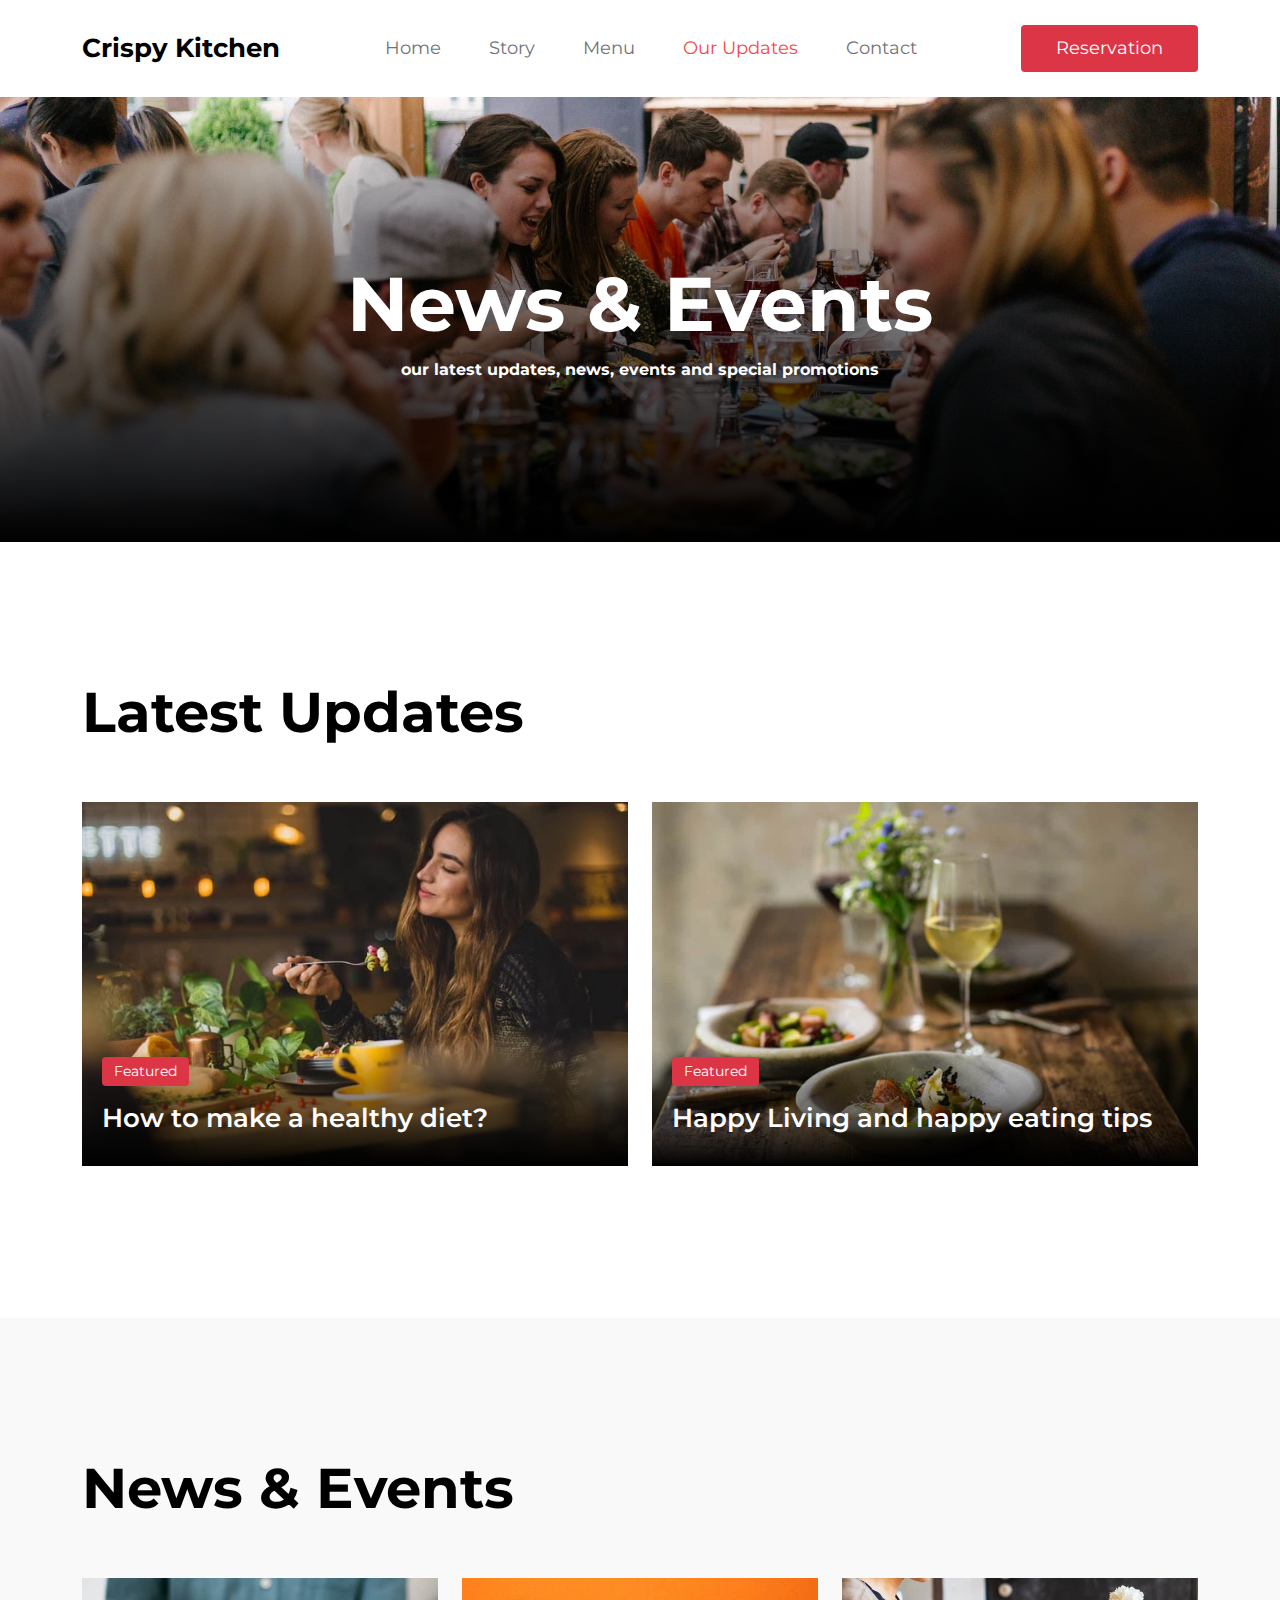
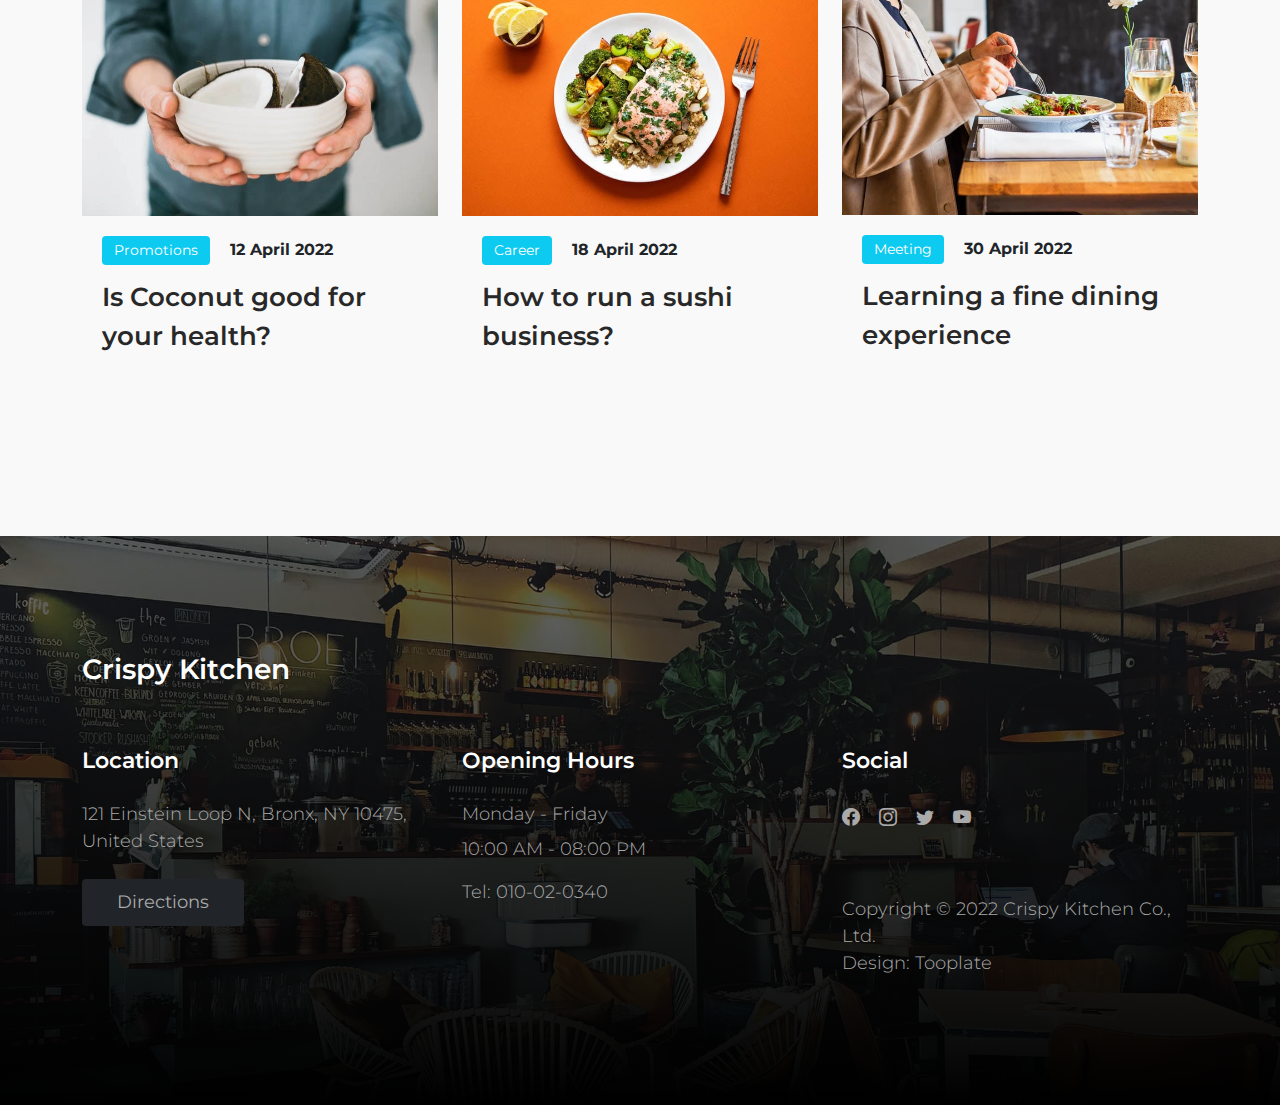
<file: news.html>
<!doctype html>
<html lang="en">
    <head>
        <meta charset="utf-8">
        <meta name="viewport" content="width=device-width, initial-scale=1">

        <meta name="description" content="">
        <meta name="author" content="">

        <title>Crispy Kitchen - News Section</title>

        <!-- CSS FILES --> 
        <link rel="preconnect" href="https://fonts.googleapis.com">
        
        <link rel="preconnect" href="https://fonts.gstatic.com" crossorigin>
        
        <link href="https://fonts.googleapis.com/css2?family=Montserrat:wght@300;400;600;700&display=swap" rel="stylesheet">                       
        <link href="css/bootstrap.min.css" rel="stylesheet">

        <link href="css/bootstrap-icons.css" rel="stylesheet">

        <link href="css/tooplate-crispy-kitchen.css" rel="stylesheet">
<!--

Tooplate 2129 Crispy Kitchen

https://www.tooplate.com/view/2129-crispy-kitchen

-->
    </head>
    
    <body>
        
        <nav class="navbar navbar-expand-lg bg-white shadow-lg">
            <div class="container">
                <button class="navbar-toggler" type="button" data-bs-toggle="collapse" data-bs-target="#navbarNav" aria-controls="navbarNav" aria-expanded="false" aria-label="Toggle navigation">
                    <span class="navbar-toggler-icon"></span>
                </button>
                
                <a class="navbar-brand" href="index.html">
                    Crispy Kitchen
                </a>

                <div class="d-lg-none">
                    <button type="button" class="custom-btn btn btn-danger" data-bs-toggle="modal" data-bs-target="#BookingModal">Reservation</button>
                </div>

                <div class="collapse navbar-collapse" id="navbarNav">
                    <ul class="navbar-nav mx-auto">
                        <li class="nav-item">
                            <a class="nav-link" href="index.html">Home</a>
                        </li>

                        <li class="nav-item">
                            <a class="nav-link" href="about.html">Story</a>
                        </li>

                        <li class="nav-item">
                            <a class="nav-link" href="menu.html">Menu</a>
                        </li>

                        <li class="nav-item">
                            <a class="nav-link active" href="news.html">Our Updates</a>
                        </li>

                        <li class="nav-item">
                            <a class="nav-link" href="contact.html">Contact</a>
                        </li>
                    </ul>
                </div>

                <div class="d-none d-lg-block">
                    <button type="button" class="custom-btn btn btn-danger" data-bs-toggle="modal" data-bs-target="#BookingModal">Reservation</button>
                </div>

            </div>
        </nav>

        <main>

            <header class="site-header site-news-header">
                <div class="container">
                    <div class="row">

                        <div class="col-lg-10 col-12 mx-auto">
                            <h1 class="text-white">News &amp; Events</h1>

                            <strong class="text-white">our latest updates, news, events and special promotions</strong>
                        </div>

                    </div>
                </div>

                <div class="overlay"></div>
            </header>

            <section class="news section-padding bg-white">
                <div class="container">
                    <div class="row">

                        <h2 class="mb-lg-5 mb-4">Latest Updates</h2>
                        
                        <div class="col-lg-6 col-md-6 col-12">
                            <div class="news-thumb mb-4">
                                <a href="news-detail.html">
                                    <img src="images/news/pablo-merchan-montes-Orz90t6o0e4-unsplash.webp" class="img-fluid news-image" alt="" loading="lazy">
                                </a>
                                
                                <div class="news-text-info news-text-info-large">
                                    <span class="category-tag bg-danger">Featured</span>

                                    <h5 class="news-title mt-2">
                                        <a href="news-detail.html" class="news-title-link">How to make a healthy diet?</a>
                                    </h5>
                                </div>
                            </div> 
                        </div>

                        <div class="col-lg-6 col-md-6 col-12">
                            <div class="news-thumb mb-4">
                                <a href="news-detail.html">
                                    <img src="images/news/stefan-johnson-xIFbDeGcy44-unsplash.webp" class="img-fluid news-image" alt="" loading="lazy">
                                </a>
                                
                                <div class="news-text-info news-text-info-large">
                                    <span class="category-tag bg-danger">Featured</span>

                                    <h5 class="news-title mt-2">
                                        <a href="news-detail.html" class="news-title-link">Happy Living and happy eating tips</a>
                                    </h5>
                                </div>
                            </div> 
                        </div>

                    </div>
                </div>
            </section>

            <section class="news section-padding">
                <div class="container">
                    <div class="row">

                        <div class="col-12">
                            <h2 class="mb-lg-5 mb-4">News &amp; Events</h2>
                        </div>

                        <div class="col-lg-4 col-md-6 col-12">
                            <div class="news-thumb mb-4">
                                <a href="news-detail.html">
                                    <img src="images/news/gilles-lambert-S_LhjpfIdm4-unsplash.webp" class="img-fluid news-image" alt="" loading="lazy">
                                </a>
                                
                                <div class="news-text-info">
                                    <span class="category-tag me-3 bg-info">Promotions</span>

                                    <strong>12 April 2022</strong>

                                    <h5 class="news-title mt-2">
                                        <a href="news-detail.html" class="news-title-link">Is Coconut good for your health?</a>
                                    </h5>
                                </div>
                            </div> 
                        </div>

                        <div class="col-lg-4 col-md-6 col-12">
                            <div class="news-thumb mb-4">
                                <a href="news-detail.html">
                                    <img src="images/news/ella-olsson-mmnKI8kMxpc-unsplash.webp" class="img-fluid news-image" alt="" loading="lazy">
                                </a>
                                
                                <div class="news-text-info">
                                    <span class="category-tag me-3 bg-info">Career</span>

                                    <strong>18 April 2022</strong>

                                    <h5 class="news-title mt-2">
                                        <a href="news-detail.html" class="news-title-link">How to run a sushi business?</a>
                                    </h5>
                                </div>
                            </div> 
                        </div>

                        <div class="col-lg-4 col-md-6 col-12">
                            <div class="news-thumb mb-4">
                                <a href="news-detail.html">
                                    <img src="images/news/louis-hansel-GiIiRV0FjwU-unsplash.webp" class="img-fluid news-image" alt="" loading="lazy">
                                </a>
                                
                                <div class="news-text-info">
                                    <span class="category-tag me-3 bg-info">Meeting</span>

                                    <strong>30 April 2022</strong>

                                    <h5 class="news-title mt-2">
                                        <a href="news-detail.html" class="news-title-link">Learning a fine dining experience</a>
                                    </h5>
                                </div>
                            </div> 
                        </div>

                    </div>
                </div>
            </section>

        </main>

        <footer class="site-footer section-padding">
            
            <div class="container">
                
                <div class="row">

                    <div class="col-12">
                        <h4 class="text-white mb-4 me-5">Crispy Kitchen</h4>
                    </div>

                    <div class="col-lg-4 col-md-7 col-xs-12 tooplate-mt30">
                        <h6 class="text-white mb-lg-4 mb-3">Location</h6>

                        <p>121 Einstein Loop N, Bronx, NY 10475, United States</p>

                        <a href="https://goo.gl/maps/wZVGLA7q64uC1s886" class="custom-btn btn btn-dark mt-2">Directions</a>
                    </div>

                    <div class="col-lg-4 col-md-5 col-xs-12 tooplate-mt30">
                        <h6 class="text-white mb-lg-4 mb-3">Opening Hours</h6>

                        <p class="mb-2">Monday - Friday</p>

                        <p>10:00 AM - 08:00 PM</p>

                        <p>Tel: <a href="tel: 010-02-0340" class="tel-link">010-02-0340</a></p>
                    </div>

                    <div class="col-lg-4 col-md-6 col-xs-12 tooplate-mt30">
                        <h6 class="text-white mb-lg-4 mb-3">Social</h6>

                        <ul class="social-icon">
                            <li><a href="#" class="social-icon-link bi-facebook"></a></li>

                            <li><a href="#" class="social-icon-link bi-instagram"></a></li>

                            <li><a href="#" class="social-icon-link bi-twitter"></a></li>

                            <li><a href="#" class="social-icon-link bi-youtube"></a></li>
                        </ul>
                    
                        <p class="copyright-text tooplate-mt60">Copyright © 2022 Crispy Kitchen Co., Ltd.
                        <br>Design: <a rel="nofollow" href="https://www.tooplate.com/" target="_blank">Tooplate</a></p>
                        
                    </div>

                </div><!-- row ending -->
                
             </div><!-- container ending -->
             
        </footer>

        <!-- Modal -->
        <div class="modal fade" id="BookingModal" tabindex="-1" aria-labelledby="BookingModal" aria-hidden="true">
            <div class="modal-dialog modal-dialog-centered modal-xl">
                <div class="modal-content">
                    <div class="modal-header">
                        <h3 class="mb-0">Reserve a table</h3>

                        <button type="button" class="btn-close" data-bs-dismiss="modal" aria-label="Close"></button>
                    </div>

                    <div class="modal-body d-flex flex-column justify-content-center">
                        <div class="booking">
                            
                            <form class="booking-form row" role="form" action="#" method="post">
                                <div class="col-lg-6 col-12">
                                    <label for="name" class="form-label">Full Name</label>

                                    <input type="text" name="name" id="name" class="form-control" placeholder="Your Name" required>
                                </div>

                                <div class="col-lg-6 col-12">
                                    <label for="email" class="form-label">Email Address</label>

                                    <input type="email" name="email" id="email" pattern="[^ @]*@[^ @]*" class="form-control" placeholder="your@email.com" required>
                                </div>

                                <div class="col-lg-6 col-12">
                                    <label for="phone" class="form-label">Phone Number</label>

                                    <input type="telephone" name="phone" id="phone" pattern="[0-9]{3}-[0-9]{3}-[0-9]{4}" class="form-control" placeholder="123-456-7890">
                                </div>

                                <div class="col-lg-6 col-12">
                                    <label for="people" class="form-label">Number of persons</label>

                                    <input type="text" name="people" id="people" class="form-control" placeholder="12 persons">
                                </div>

                                <div class="col-lg-6 col-12">
                                    <label for="date" class="form-label">Date</label>

                                    <input type="date" name="date" id="date" value="" class="form-control">
                                </div>

                                <div class="col-lg-6 col-12">
                                    <label for="time" class="form-label">Time</label>

                                    <select class="form-select form-control" name="time" id="time">
                                      <option value="5" selected>5:00 PM</option>
                                      <option value="6">6:00 PM</option>
                                      <option value="7">7:00 PM</option>
                                      <option value="8">8:00 PM</option>
                                      <option value="9">9:00 PM</option>
                                    </select>
                                </div>

                                <div class="col-12">
                                    <label for="message" class="form-label">Special Request</label>

                                    <textarea class="form-control" rows="4" id="message" name="message" placeholder=""></textarea>
                                </div>

                                <div class="col-lg-4 col-12 ms-auto">
                                    <button type="submit" class="form-control">Submit Request</button>
                                </div>
                            </form>
                        </div>
                    </div>

                    <div class="modal-footer"></div>
                    
                </div>
                
            </div>
        </div>
        
        <!-- JAVASCRIPT FILES -->
        <script src="js/jquery.min.js"></script>
        <script src="js/bootstrap.bundle.min.js"></script>
        <script src="js/custom.js"></script>

    </body>
</html>
</file>
<file: css/tooplate-crispy-kitchen.css>
.form-label,h1,h2,h3,h4,h5,h6{font-weight:var(--font-weight-semibold)}.booking-form button[type=submit],.custom-form button[type=submit]{text-transform:uppercase;border:0}.social-icon li,.social-icon-link{vertical-align:top;display:inline-block}:root{--white-color:#FFFFFF;--primary-color:#f44749;--secondary-color:#0f09b4;--section-bg-color:#F9F9F9;--dark-color:#000000;--title-color:#565758;--news-title-color:#292828;--p-color:#717275;--border-color:#eaeaea;--border-radius-default:.25rem;--body-font-family:'Montserrat',sans-serif;--h1-font-size:76px;--h2-font-size:56px;--h3-font-size:42px;--h4-font-size:28px;--h5-font-size:26px;--h6-font-size:22px;--p-font-size:18px;--menu-font-size:18px;--category-font-size:14px;--font-weight-light:300;--font-weight-normal:400;--font-weight-semibold:600;--font-weight-bold:700}body{background:var(--white-color);font-family:var(--body-font-family);position:relative}h2,h3,h4,h5,h6{color:var(--dark-color);line-height:inherit}b,h1,h2,strong{font-weight:var(--font-weight-bold)}h1{font-size:var(--h1-font-size);line-height:normal}h2{font-size:var(--h2-font-size)}h3{font-size:var(--h3-font-size)}h4{font-size:var(--h4-font-size)}h5{font-size:var(--h5-font-size)}h6{font-size:var(--h6-font-size)}.list .list-item,p{color:var(--p-color);font-size:var(--p-font-size);font-weight:var(--font-weight-light)}a,button{touch-action:manipulation;transition:.3s}.form-label{color:var(--p-color)}a{color:var(--secondary-color);text-decoration:none}.nav-link:focus,.nav-link:hover,.navbar-nav .nav-link.active,.social-icon-link:hover,a:hover{color:var(--primary-color)}::selection{background:var(--primary-color);color:var(--white-color)}::-moz-selection{background:var(--primary-color);color:var(--white-color)}.section-padding{padding-top:8rem;padding-bottom:8rem}.custom-btn{border:0;color:var(--white-color);font-size:var(--menu-font-size);padding:10px 35px}.navbar{background:var(--white-color);padding-top:20px;padding-bottom:20px}.navbar-brand{color:var(--dark-color);font-size:var(--h5-font-size);font-weight:var(--font-weight-bold);margin-right:0}.navbar-expand-lg .navbar-nav .nav-link{padding-right:1.5rem;padding-left:1.5rem}.navbar-expand-lg .nav-link{color:var(--p-color);font-weight:var(--font-weight-normal);font-size:var(--menu-font-size);padding-top:15px;padding-bottom:15px}.nav-link:focus,.tel-link{color:var(--p-color)}.navbar-toggler{border:0;padding:0;cursor:pointer;margin:0;width:30px;height:35px;outline:0}.navbar-toggler:focus{outline:0;box-shadow:none}.navbar-toggler[aria-expanded=true] .navbar-toggler-icon{background:0 0}.navbar-toggler[aria-expanded=true] .navbar-toggler-icon:after,.navbar-toggler[aria-expanded=true] .navbar-toggler-icon:before{transition:top .3s 50ms,transform .3s 350ms,-webkit-transform .3s 350ms;top:0}.navbar-toggler[aria-expanded=true] .navbar-toggler-icon:before{transform:rotate(45deg)}.navbar-toggler[aria-expanded=true] .navbar-toggler-icon:after{transform:rotate(-45deg)}.navbar-toggler .navbar-toggler-icon{background:var(--dark-color);transition:background 10ms .3s;display:block;width:30px;height:2px;position:relative}.navbar-toggler .navbar-toggler-icon:after,.navbar-toggler .navbar-toggler-icon:before{transition:top .3s 350ms,transform .3s 50ms,-webkit-transform .3s 50ms;position:absolute;right:0;left:0;background:var(--dark-color);width:30px;height:2px;content:''}.navbar-toggler .navbar-toggler-icon:before{top:-8px}.navbar-toggler .navbar-toggler-icon:after{top:8px}.site-header{background-repeat:no-repeat;background-position:center;background-size:cover;padding-top:10rem;padding-bottom:10rem;text-align:center;position:relative}.site-header .container{position:relative;z-index:2}.site-news-detail-header{background:0 0;text-align:left;padding-top:6rem;padding-bottom:6rem}.site-about-header{background-image:url('../images/header/briana-tozour-V_Nkf1E-vYA-unsplash.webp')}.site-menu-header{background-image:url('../images/header/luisa-brimble-aFzg83dvnAI-unsplash.webp')}.site-news-header{background-image:url('../images/header/priscilla-du-preez-W3SEyZODn8U-unsplash.webp')}.site-contact-header{background-image:url('../images/header/rod-long-I79Pgmhmy5M-unsplash.webp')}.overlay{background:linear-gradient(to top,var(--dark-color),transparent 100%);position:absolute;top:0;right:0;bottom:0;left:0}.hero{position:relative;overflow:hidden;padding-top:20.542rem;padding-bottom:20.542rem}.hero .container{position:absolute;z-index:9;top:50%;left:50%;transform:translate(-50%,-50%);width:100%}.video-wrap{z-index:-100}.custom-video{position:absolute;top:0;left:0;object-fit:cover;width:100%;height:100%}.carousel-image{width:100%;height:100%;object-fit:cover}.carousel-thumb,.menu-image-wrap,.site-footer .container{position:relative}.carousel-caption{background:linear-gradient(to top,var(--dark-color),transparent 90%);text-align:left;position:absolute;right:0;bottom:0;left:0;padding:60px 40px}.hero-carousel .reviews-text,.hero-text,.news-text-info-large .news-title-link,.site-footer a:hover{color:var(--white-color)}.price-tag,.reviews-icon{color:var(--secondary-color)}.price-tag{background:var(--white-color);border-radius:100px;font-size:var(--menu-font-size);font-weight:var(--font-weight-semibold);display:inline-block;width:84px;height:64px;line-height:64px;text-align:center}.about,.comments,.menu,.news,.news-text-info,.newsletter,.related-news{background:var(--section-bg-color)}.hero-carousel .carousel-control-next,.hero-carousel .carousel-control-prev{position:absolute;top:auto;bottom:0;opacity:1;background:var(--secondary-color);width:60px;height:60px;text-align:center}.hero-carousel .carousel-control-prev{left:auto;right:60px}.hero-carousel .carousel-control-next{background:var(--primary-color);right:0}.hero-carousel .carousel-control-next:hover,.hero-carousel .carousel-control-prev:hover{background:var(--dark-color)}.hero-carousel .carousel-control-next-icon,.hero-carousel .carousel-control-prev-icon{background-image:none;width:inherit;height:inherit;line-height:60px}.hero-carousel .carousel-control-next-icon::before,.hero-carousel .carousel-control-prev-icon::before{font-family:bootstrap-icons;display:block;margin:auto;font-size:var(--h5-font-size);color:var(--white-color)}.hero-carousel .carousel-control-prev-icon::before{content:"\f13f"}.hero-carousel .carousel-control-next-icon::before{content:"\f144"}.menu-thumb,.news-thumb{position:relative;overflow:hidden}.menu-info{padding:20px 20px 30px}.menu-image{display:block}.menu-tag{position:absolute;top:0;right:0;margin:20px}.news-text-info,.news-thumb>a{position:relative;z-index:2;transition:.3s ease-out}.newsletter-image{border-radius:100%;object-fit:cover;display:block;margin:0 auto;max-width:450px;max-height:450px}.news-thumb>a{display:block;width:100%;height:100%}.news-image:hover,.news-thumb>a:hover{transform:scale(1.2)}.news-text-info{padding:20px}.related-news .news-text-info{background:var(--white-color)}.news-text-info-large{background:linear-gradient(to top,var(--dark-color),transparent 90%);position:absolute;z-index:2;bottom:0;right:0;left:0;pointer-events:none}.news-title-link{color:var(--news-title-color)}.booking-form button[type=submit],.category-tag,.custom-form button[type=submit],.menu-tag{background:var(--dark-color);color:var(--white-color)}.news-image{display:block;width:100%;transition:.3s ease-out}.category-tag,.menu-tag{border-radius:var(--border-radius-default);font-size:var(--category-font-size);display:inline-block;padding:4px 12px}#BookingModal .modal-content::before,.BgImage,.site-footer{background-repeat:no-repeat;background-size:cover}.category-tag{margin-bottom:5px}.comment-form{margin-bottom:60px}.news-author{border-bottom:1px solid rgba(0,0,0,.05);margin-bottom:30px;padding-left:15px;padding-right:15px;padding-bottom:30px}.news-author:last-child{border-bottom:0;padding-bottom:0}.news-author-image{border-radius:100px;object-fit:cover;width:70px;height:70px}.custom-form .form-control{margin-bottom:20px;padding:14px 10px;transition:.3s}.booking-form button[type=submit]:hover,.custom-form button[type=submit]:hover{background:var(--primary-color)}.subscribe-form .form-control{margin-top:20px;margin-bottom:10px}#BookingModal .modal-content{border:0;overflow:hidden}#BookingModal .modal-content::before{content:"";background-color:var(--white-color);background-image:url('../images/sincerely-media-HoEYgBL_Gcs-unsplash.webp');background-position:top;width:60%;height:100%;position:absolute;top:0;right:0}#BookingModal .modal-header{border-bottom:0;position:relative;padding:26px 32px 0}#BookingModal .modal-body{padding:38px 35% 38px 32px}#BookingModal .modal-footer{border-top:0;padding:0}.booking-form .form-control{font-weight:var(--font-weight-normal);padding-top:12px;padding-bottom:12px;margin-bottom:25px;transition:.3s}.booking-form button[type=submit]{font-weight:var(--font-weight-semibold);margin-bottom:0}.BgImage{background-image:url('../images/alex-haney-CAhjZmVk5H4-unsplash.webp');background-attachment:fixed;height:500px}.site-footer{background-image:url('../images/daan-evers-tKN1WXrzQ3s-unsplash.webp');background-position:center;padding-top:7rem;padding-bottom:7rem;position:relative}.site-footer::before{content:"";background:linear-gradient(to top,var(--dark-color),transparent 200%);position:absolute;top:0;right:0;bottom:0;left:0}.tooplate-mt30{margin-top:30px}.tooplate-mt60{margin-top:60px}.copyright-text{font-size:var(--menu-font-size)}.site-footer a,.site-footer p{color:#aaa}.social-icon{margin:0;padding:0}.social-icon li{list-style:none;transition:.3s}.social-icon:hover li:not(:hover){opacity:.65}.social-icon-link{color:var(--p-color);font-size:var(--p-font-size);margin-top:4px;margin-bottom:4px;margin-right:15px}@media screen and (max-width:1180px){h1{font-size:62px}}@media screen and (max-width:1170px){h1{font-size:56px}}@media screen and (max-width:991px){h1{font-size:38px}h2{font-size:32px}h3{font-size:26px}h4{font-size:24px}h5{font-size:20px}h6{font-size:18px}.section-padding,.site-header{padding-top:5rem;padding-bottom:5rem}.navbar{padding-top:10px;padding-bottom:10px}.navbar-nav .nav-link{padding-top:5px;padding-bottom:10px}#BookingModal .modal-content{padding-bottom:200px}#BookingModal .modal-content::before{background-image:url('../images/sincerely-media-HoEYgBL_Gcs-unsplash-mobile.webp');background-position:bottom;top:auto;left:0;bottom:0;width:100%;height:200px;transform:rotate(180deg)}#BookingModal .modal-body{padding-top:18px;padding-right:32px}}@media screen and (max-width:480px){.newsletter-image{max-width:310px;max-height:310px}.hero-carousel .carousel-control-next,.hero-carousel .carousel-control-prev{width:50px;height:50px}}
</file>
